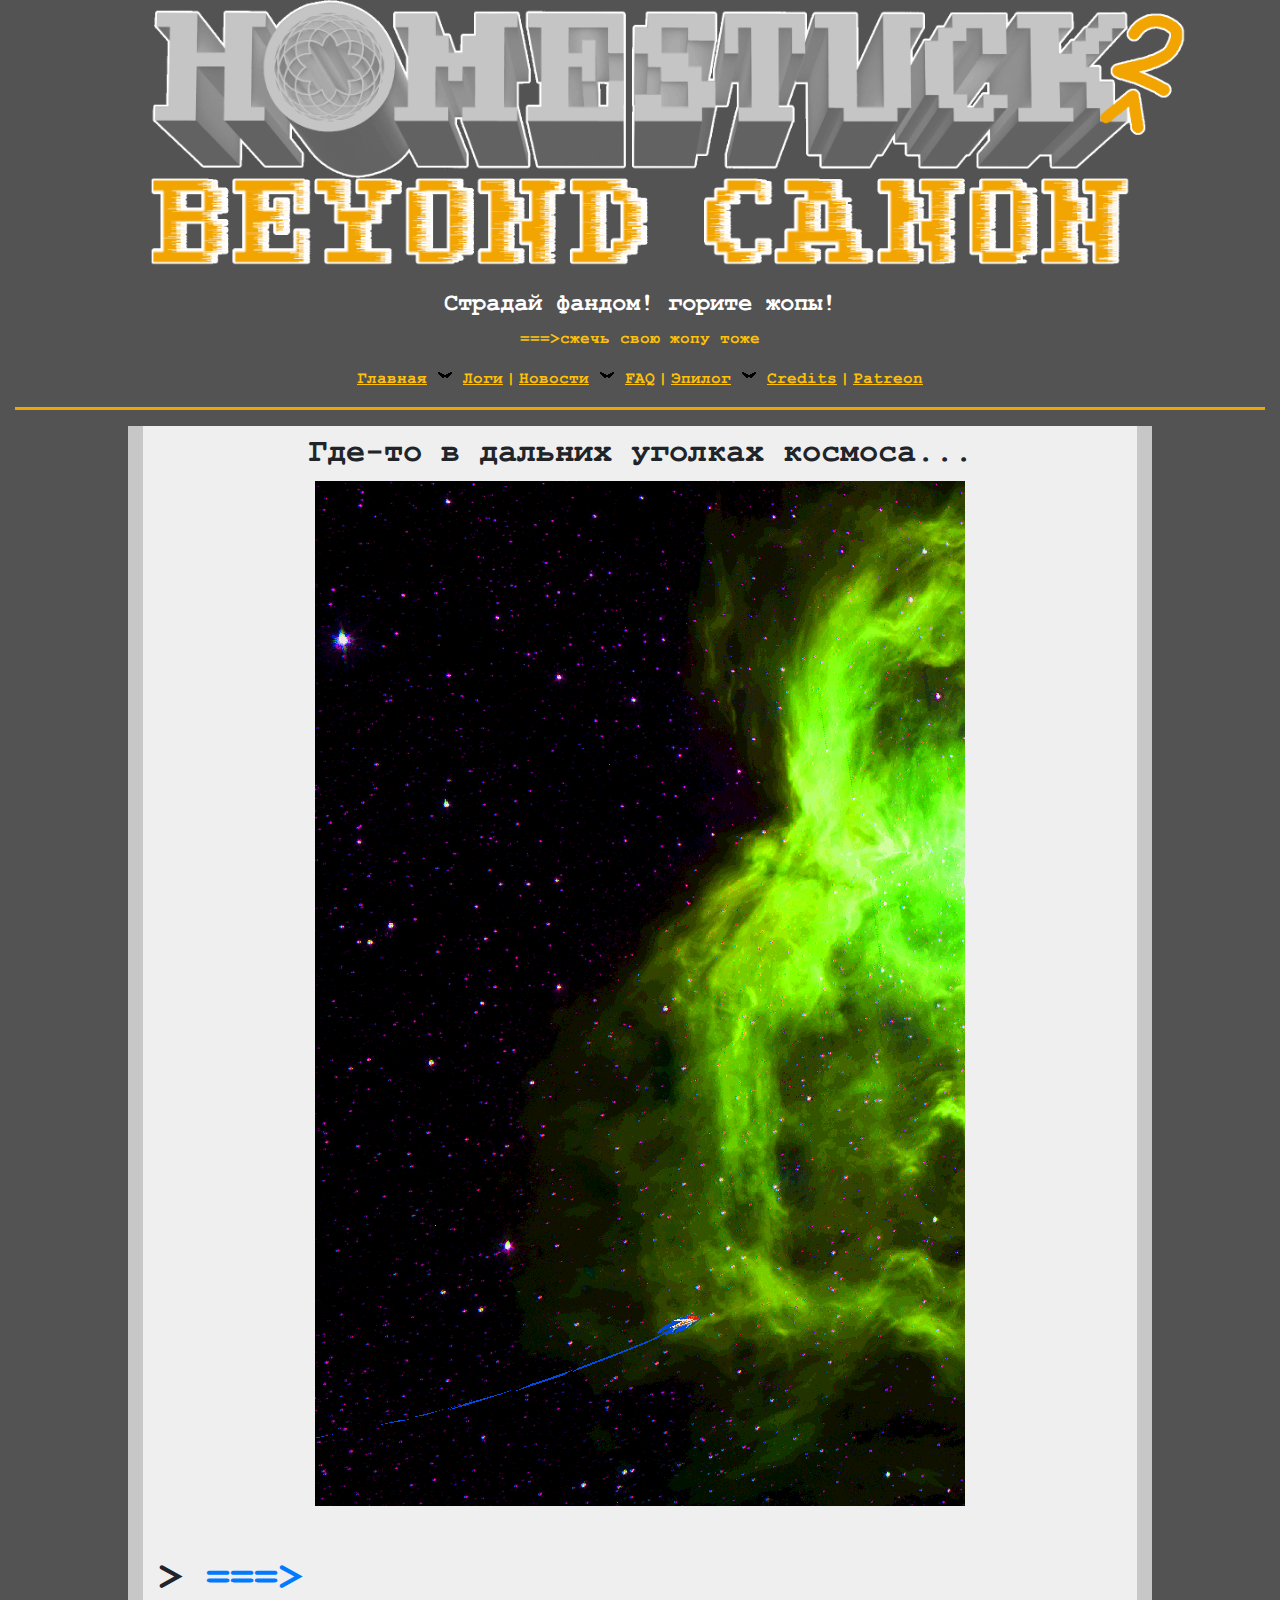
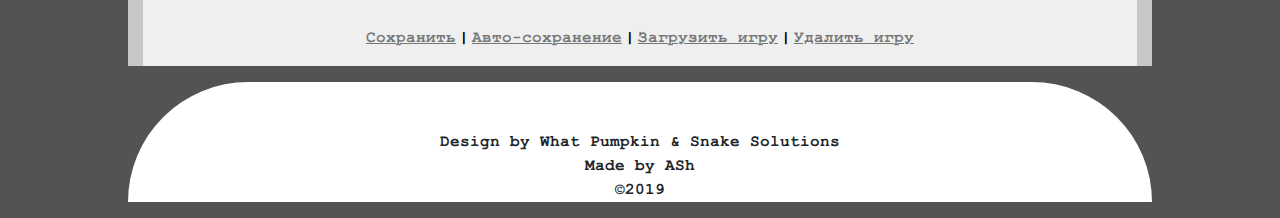
<file: index.html>
<!doctype html>
<html lang="en">
  <head>
    <!-- Required meta tags -->
    <meta charset="utf-8">
    <meta name="viewport" content="width=device-width, initial-scale=1, shrink-to-fit=no">

    <!-- Bootstrap CSS -->
    <link rel="stylesheet" href="https://stackpath.bootstrapcdn.com/bootstrap/4.3.1/css/bootstrap.min.css" integrity="sha384-ggOyR0iXCbMQv3Xipma34MD+dH/1fQ784/j6cY/iJTQUOhcWr7x9JvoRxT2MZw1T" crossorigin="anonymous">

    <!-- Custom CSS -->
    <link rel="stylesheet" href="custom.css">

    <title>Homestuck & epilogue(ru)</title>
  </head>
  <body class="bg-primary">
    <!-- Logo -->
    <div class ="container-fluid" id = "logoContainer">
        <div class="container">
            <a href="#"><img src="HS2_logo.png" alt="Homestuck2"></a>
        </div>
        <div class="container text-center mt-4">

                <h4 class = "text-white">Страдай фандом! горите жопы!</h4>
                <a class = "text-warning" href="https://www.homestuck2.com/"> ===>cжечь свою жопу тоже </a>

        </div>
    </div>
    <!-- Navigation -->
    <div class ="container-fluid" id = "NavContainer">
        <nav class="navbar navbar-expand-sm navbar-dark">
                <a class="navbar-brand d-block d-sm-none" href="#">Меню</a>
                <button class="navbar-toggler" type="button" data-toggle="collapse" data-target="#mainNavbar" aria-controls="mainNavbar" aria-expanded="false" aria-label="Toggle navigation">
                    <span class="navbar-toggler-icon"></span>
                </button>

                <div class="collapse navbar-collapse" id="mainNavbar">
                <ul class="navbar-nav mr-auto ml-auto mt-2 mt-lg-0">
                    <li class="nav-item text-warning">
                        <a class="nav-link div-shades text-warning" href="#">Главная</a>
                    </li>
                    <li class="nav-item">
                        <a class="nav-link div-pipe text-warning" href="#">Логи</a>
                    </li>
                    <li class="nav-item">
                        <a class="nav-link div-shades text-warning" href="#">Новости</a>
                    </li>
                    <li class="nav-item">
                        <a class="nav-link div-pipe text-warning" href="#">FAQ</a>
                    </li>
                    <li class="nav-item">
                        <a class="nav-link div-shades text-warning" href="#">Эпилог</a>
                    </li>
                    <li class="nav-item">
                        <a class="nav-link div-pipe text-warning" href="#">Credits</a>
                    </li>
                    <li class="nav-item">
                        <a class="nav-link text-warning" href="#">Patreon</a>
                    </li>
                </ul>
            </div>
        </nav>
    </div>
    <!-- Yellow or green line -->
    <div class ="container-fluid" id = "lineContainer">
        <div class = "line mb-3 bg-warning"></div>
    </div>
    <!-- content block-->
    <div class ="container bg-secondary contentWidth mx-auto">
        <div class ="container text-center bg-thirdary pt-2">
            <h2>Где-то в дальних уголках космоса...</h2>
            <img src="1.gif">
             <!--   ===>   -->
            <div class ="container my-auto text-left mx-0 px-0 pt-5">
                    <h1> > <a href="#">===></a></h1>
            </div>
            <!-- game menu -->
            <div class ="container my-auto mx-0 px-0">
                    <div class ="container-fluid" id = "NavContainer">
                        <!--
                            <nav class="navbar navbar-expand-sm navbar-dark">
                <a class="navbar-brand d-block d-sm-none" href="#">Меню</a>
                <button class="navbar-toggler" type="button" data-toggle="collapse" data-target="#mainNavbar" aria-controls="mainNavbar" aria-expanded="false" aria-label="Toggle navigation">
                    <span class="navbar-toggler-icon"></span>
                </button>

                <div class="collapse navbar-collapse" id="mainNavbar">
                <ul class="navbar-nav mr-auto ml-auto mt-2 mt-lg-0">
                    <li class="nav-item text-warning">
                    -->
                            <nav class="navbar navbar-expand-sm navbar-light px-0 my-auto">
                                    <a class="navbar-brand d-block d-sm-none" href="#">Настройки</a>
                                    <button class="navbar-toggler" type="button" data-toggle="collapse" data-target="#gameNavbar" aria-controls="gameNavbar" aria-expanded="false" aria-label="Toggle navigation">
                                            <span class="navbar-toggler-icon"></span>
                                    </button>

                                    <div class="collapse navbar-collapse" id="gameNavbar">
                                    <ul class="navbar-nav mr-auto ml-auto mt-2 mt-lg-0">
                                        <li class="nav-item">
                                            <a class="nav-link div-pipe blackPipe" href="#">Сохранить</a>
                                        </li>
                                        <li class="nav-item">
                                            <a class="nav-link div-pipe blackPipe" href="#">Авто-сохранение</a>
                                        </li>
                                        <li class="nav-item">
                                            <a class="nav-link div-pipe blackPipe" href="#">Загрузить игру</a>
                                        </li>
                                        <li class="nav-item">
                                            <a class="nav-link " href="#">Удалить игру</a>
                                        </li>
                                    </ul>
                                </div>
                            </nav>
                        </div>
            </div>

        </div>
    </div>
    <!-- footer block-->
    <div class="footer">
    <div class ="container contentWidth rounded-pill-top bg-white height text-center pt-5">
        <p class = "footerContent">
            <br class="d-block d-sm-none">
            <br class="d-block d-sm-none">
            Design by What Pumpkin & Snake Solutions <br>
            Made by ASh <br>
            ©2019  <br>
        </p>
        </div>
    </div>
    <!-- Optional JavaScript -->
    <!-- jQuery first, then Popper.js, then Bootstrap JS -->
    <script src="https://code.jquery.com/jquery-3.3.1.slim.min.js" integrity="sha384-q8i/X+965DzO0rT7abK41JStQIAqVgRVzpbzo5smXKp4YfRvH+8abtTE1Pi6jizo" crossorigin="anonymous"></script>
    <script src="https://cdnjs.cloudflare.com/ajax/libs/popper.js/1.14.7/umd/popper.min.js" integrity="sha384-UO2eT0CpHqdSJQ6hJty5KVphtPhzWj9WO1clHTMGa3JDZwrnQq4sF86dIHNDz0W1" crossorigin="anonymous"></script>
    <script src="https://stackpath.bootstrapcdn.com/bootstrap/4.3.1/js/bootstrap.min.js" integrity="sha384-JjSmVgyd0p3pXB1rRibZUAYoIIy6OrQ6VrjIEaFf/nJGzIxFDsf4x0xIM+B07jRM" crossorigin="anonymous"></script>
  </body>
</html>
</file>
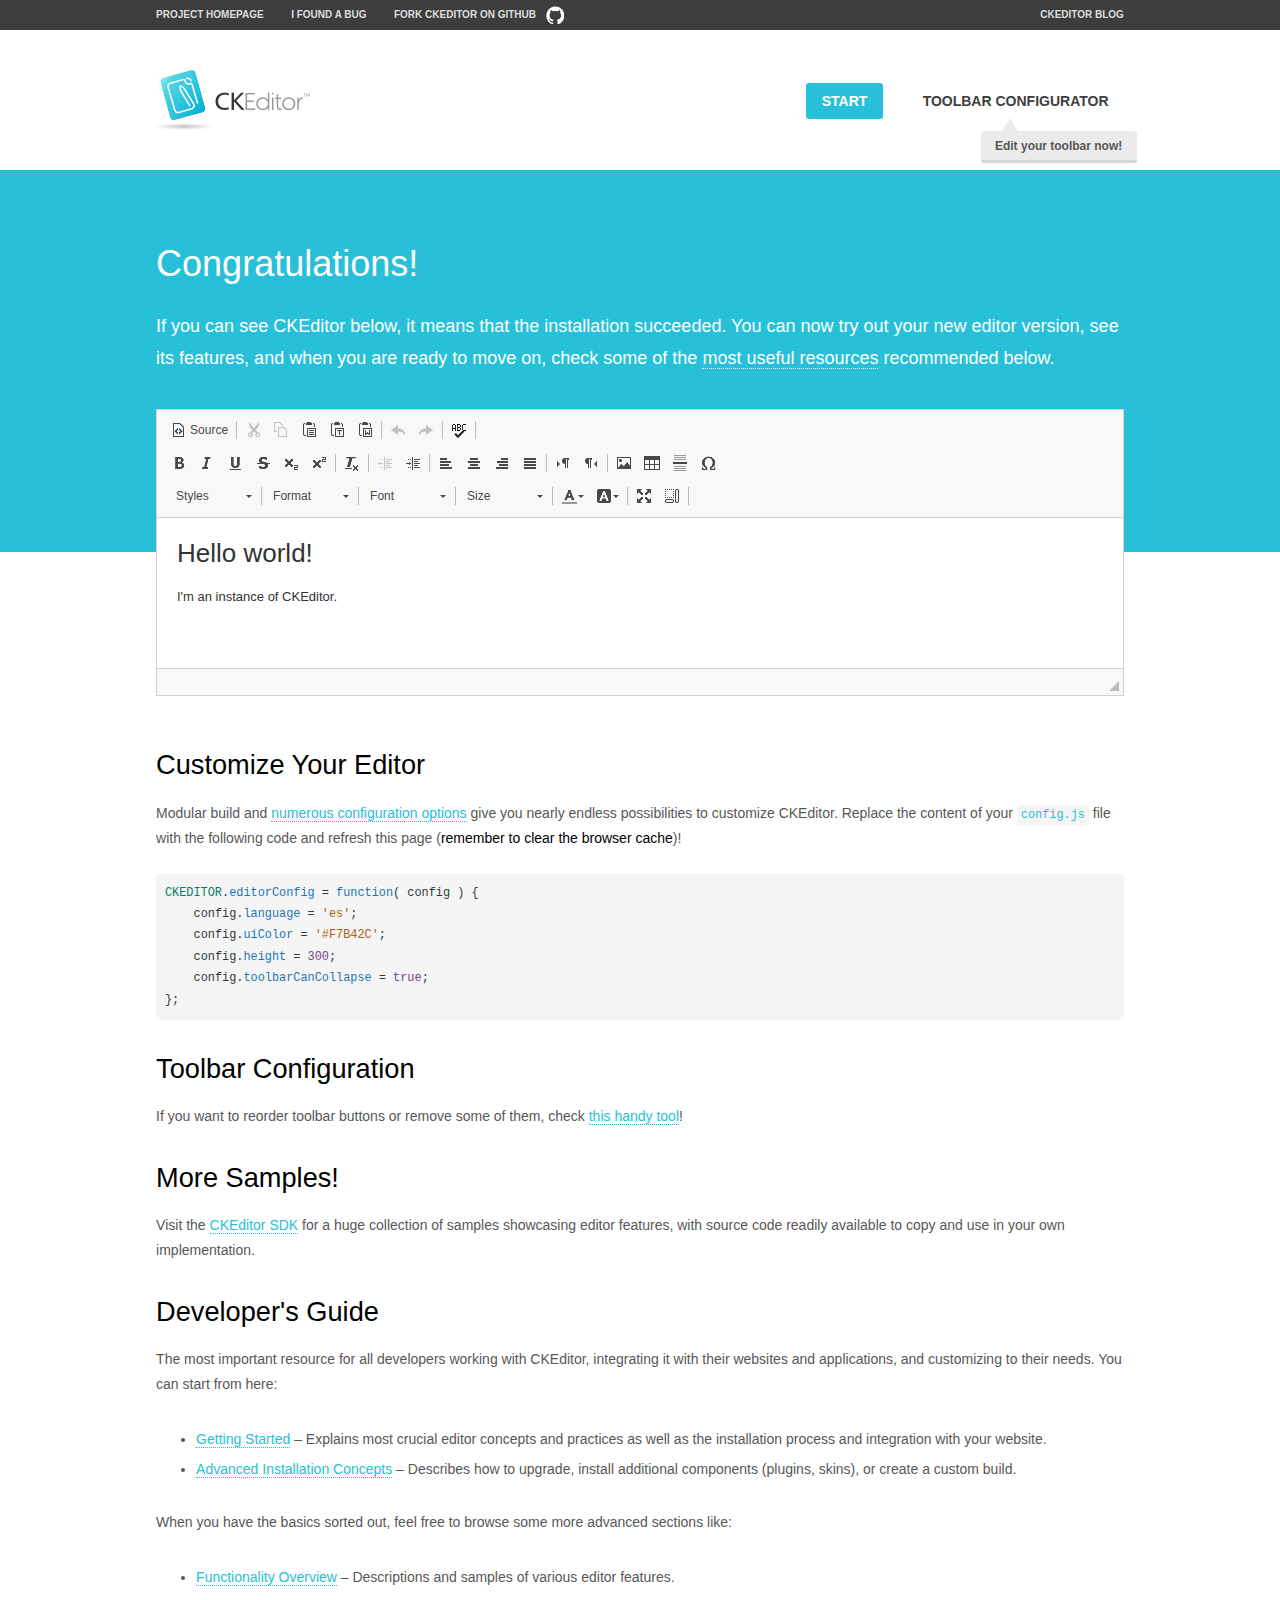
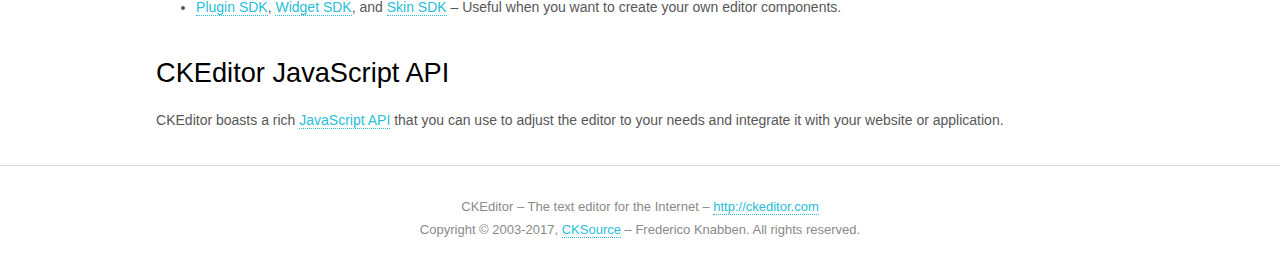
<file: app/static/js/ckeditor/samples/index.html>
<!DOCTYPE html>
<!--
Copyright (c) 2003-2017, CKSource - Frederico Knabben. All rights reserved.
For licensing, see LICENSE.md or http://ckeditor.com/license
-->
<html>
<head>
	<meta charset="utf-8">
	<title>CKEditor Sample</title>
	<script src="../ckeditor.js"></script>
	<script src="js/sample.js"></script>
	<link rel="stylesheet" href="css/samples.css">
	<link rel="stylesheet" href="toolbarconfigurator/lib/codemirror/neo.css">
</head>
<body id="main">

<nav class="navigation-a">
	<div class="grid-container">
		<ul class="navigation-a-left grid-width-70">
			<li><a href="http://ckeditor.com">Project Homepage</a></li>
			<li><a href="http://dev.ckeditor.com/">I found a bug</a></li>
			<li><a href="http://github.com/ckeditor/ckeditor-dev" class="icon-pos-right icon-navigation-a-github">Fork CKEditor on GitHub</a></li>
		</ul>
		<ul class="navigation-a-right grid-width-30">
			<li><a href="http://ckeditor.com/blog-list">CKEditor Blog</a></li>
		</ul>
	</div>
</nav>

<header class="header-a">
	<div class="grid-container">
		<h1 class="header-a-logo grid-width-30">
			<a href="index.html"><img src="img/logo.png" alt="CKEditor Sample"></a>
		</h1>

		<nav class="navigation-b grid-width-70">
			<ul>
				<li><a href="index.html" class="button-a button-a-background">Start</a></li>
				<li><a href="toolbarconfigurator/index.html" class="button-a">Toolbar configurator <span class="balloon-a balloon-a-nw">Edit your toolbar now!</span></a></li>
			</ul>
		</nav>
	</div>
</header>

<main>
	<div class="adjoined-top">
		<div class="grid-container">
			<div class="content grid-width-100">
				<h1>Congratulations!</h1>
				<p>
					If you can see CKEditor below, it means that the installation succeeded.
					You can now try out your new editor version, see its features, and when you are ready to move on, check some of the <a href="#sample-customize">most useful resources</a> recommended below.
				</p>
			</div>
		</div>
	</div>
	<div class="adjoined-bottom">
		<div class="grid-container">
			<div class="grid-width-100">
				<div id="editor">
					<h1>Hello world!</h1>
					<p>I'm an instance of <a href="http://ckeditor.com">CKEditor</a>.</p>
				</div>
			</div>
		</div>
	</div>

	<div class="grid-container">
		<div class="content grid-width-100">
			<section id="sample-customize">
				<h2>Customize Your Editor</h2>
				<p>Modular build and <a href="http://docs.ckeditor.com/#!/guide/dev_configuration">numerous configuration options</a> give you nearly endless possibilities to customize CKEditor. Replace the content of your <code><a href="../config.js">config.js</a></code> file with the following code and refresh this page (<strong>remember to clear the browser cache</strong>)!</p>
		<pre class="cm-s-neo CodeMirror"><code><span style="padding-right: 0.1px;"><span class="cm-variable">CKEDITOR</span>.<span class="cm-property">editorConfig</span> <span class="cm-operator">=</span> <span class="cm-keyword">function</span>( <span class="cm-def">config</span> ) {</span>
<span style="padding-right: 0.1px;"><span class="cm-tab">	</span><span class="cm-variable-2">config</span>.<span class="cm-property">language</span> <span class="cm-operator">=</span> <span class="cm-string">'es'</span>;</span>
<span style="padding-right: 0.1px;"><span class="cm-tab">	</span><span class="cm-variable-2">config</span>.<span class="cm-property">uiColor</span> <span class="cm-operator">=</span> <span class="cm-string">'#F7B42C'</span>;</span>
<span style="padding-right: 0.1px;"><span class="cm-tab">	</span><span class="cm-variable-2">config</span>.<span class="cm-property">height</span> <span class="cm-operator">=</span> <span class="cm-number">300</span>;</span>
<span style="padding-right: 0.1px;"><span class="cm-tab">	</span><span class="cm-variable-2">config</span>.<span class="cm-property">toolbarCanCollapse</span> <span class="cm-operator">=</span> <span class="cm-atom">true</span>;</span>
<span style="padding-right: 0.1px;">};</span></code></pre>
			</section>

			<section>
				<h2>Toolbar Configuration</h2>
				<p>If you want to reorder toolbar buttons or remove some of them, check <a href="toolbarconfigurator/index.html">this handy tool</a>!</p>
			</section>

			<section>
				<h2>More Samples!</h2>
				<p>Visit the <a href="http://sdk.ckeditor.com">CKEditor SDK</a> for a huge collection of samples showcasing editor features, with source code readily available to copy and use in your own implementation.</p>
			</section>

			<section>
				<h2>Developer's Guide</h2>
				<p>The most important resource for all developers working with CKEditor, integrating it with their websites and applications, and customizing to their needs. You can start from here:</p>
				<ul>
					<li><a href="http://docs.ckeditor.com/#!/guide/dev_installation">Getting Started</a> &ndash; Explains most crucial editor concepts and practices as well as the installation process and integration with your website.</li>
					<li><a href="http://docs.ckeditor.com/#!/guide/dev_advanced_installation">Advanced Installation Concepts</a> &ndash; Describes how to upgrade, install additional components (plugins, skins), or create a custom build.</li>
				</ul>
					<p>When you have the basics sorted out, feel free to browse some more advanced sections like:</p>
				<ul>
					<li><a href="http://docs.ckeditor.com/#!/guide/dev_features">Functionality Overview</a> &ndash; Descriptions and samples of various editor features.</li>
					<li><a href="http://docs.ckeditor.com/#!/guide/plugin_sdk_intro">Plugin SDK</a>, <a href="http://docs.ckeditor.com/#!/guide/widget_sdk_intro">Widget SDK</a>, and <a href="http://docs.ckeditor.com/#!/guide/skin_sdk_intro">Skin SDK</a> &ndash; Useful when you want to create your own editor components.</li>
				</ul>
			</section>

			<section>
				<h2>CKEditor JavaScript API</h2>
				<p>CKEditor boasts a rich <a href="http://docs.ckeditor.com/#!/api">JavaScript API</a> that you can use to adjust the editor to your needs and integrate it with your website or application.</p>
			</section>
		</div>
	</div>
</main>

<footer class="footer-a grid-container">
	<div class="grid-container">
		<p class="grid-width-100">
			CKEditor &ndash; The text editor for the Internet &ndash; <a class="samples" href="http://ckeditor.com/">http://ckeditor.com</a>
		</p>
		<p class="grid-width-100" id="copy">
			Copyright &copy; 2003-2017, <a class="samples" href="http://cksource.com/">CKSource</a> &ndash; Frederico Knabben. All rights reserved.
		</p>
	</div>
</footer>
<script>
	initSample();
</script>

</body>
</html>
</file>
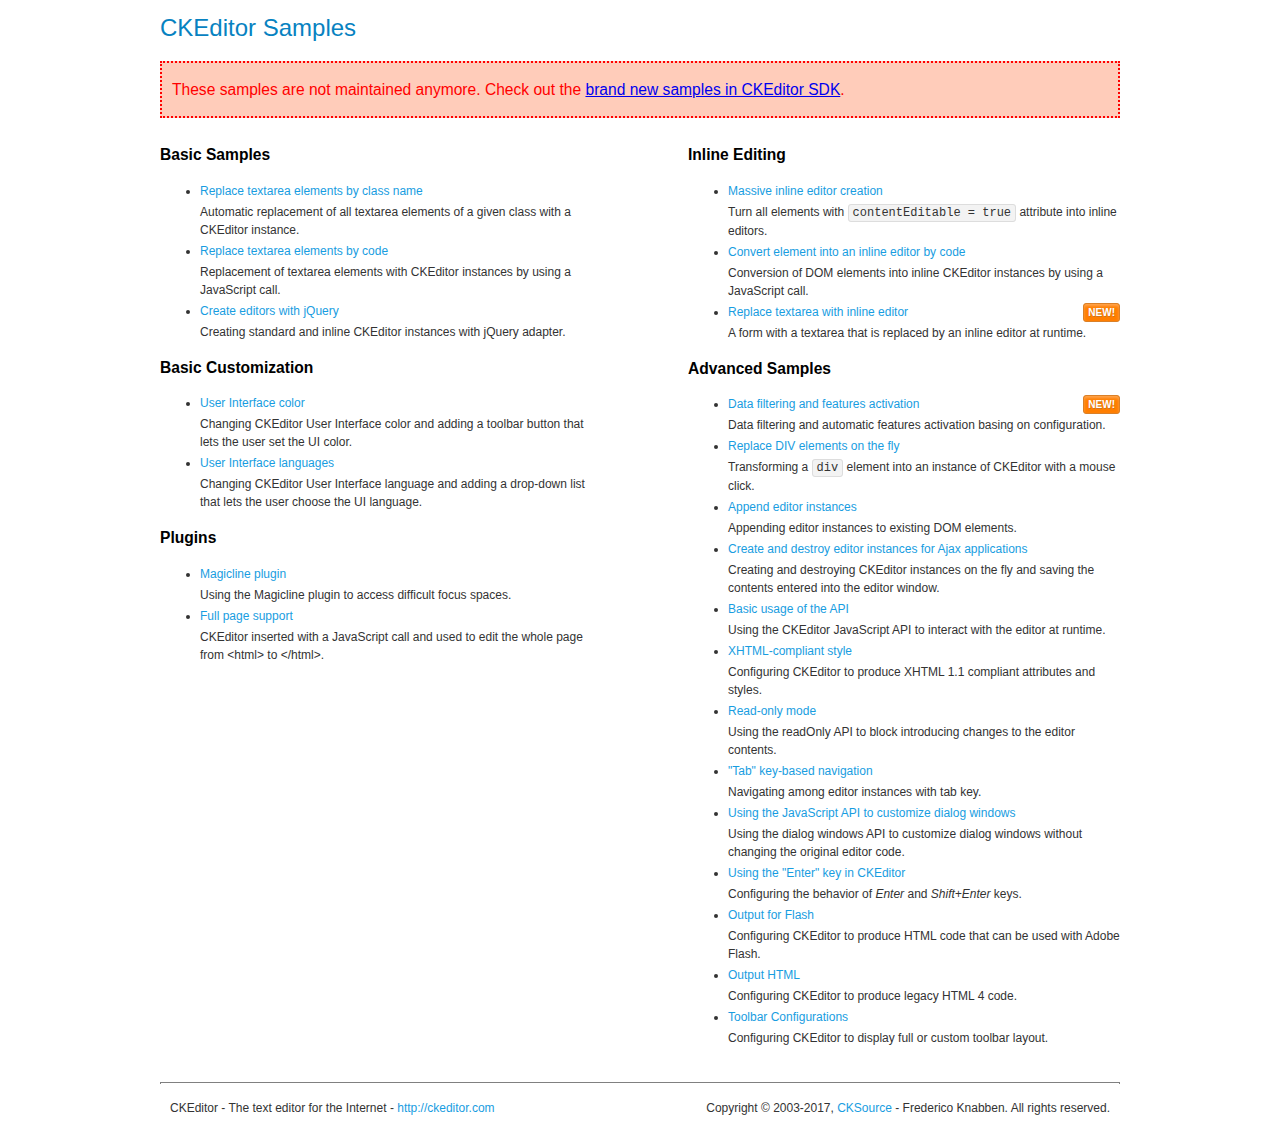
<file: app/static/js/ckeditor/samples/old/index.html>
<!DOCTYPE html>
<!--
Copyright (c) 2003-2017, CKSource - Frederico Knabben. All rights reserved.
For licensing, see LICENSE.md or http://ckeditor.com/license
-->
<html>
<head>
	<meta charset="utf-8">
	<title>CKEditor Samples</title>
	<link rel="stylesheet" href="sample.css">
</head>
<body>
	<h1 class="samples">
		CKEditor Samples
	</h1>
	<div class="warning deprecated">
		These samples are not maintained anymore. Check out the <a href="http://sdk.ckeditor.com/">brand new samples in CKEditor SDK</a>.
	</div>
	<div class="twoColumns">
		<div class="twoColumnsLeft">
			<h2 class="samples">
				Basic Samples
			</h2>
			<dl class="samples">
				<dt><a class="samples" href="replacebyclass.html">Replace textarea elements by class name</a></dt>
				<dd>Automatic replacement of all textarea elements of a given class with a CKEditor instance.</dd>

				<dt><a class="samples" href="replacebycode.html">Replace textarea elements by code</a></dt>
				<dd>Replacement of textarea elements with CKEditor instances by using a JavaScript call.</dd>

				<dt><a class="samples" href="jquery.html">Create editors with jQuery</a></dt>
				<dd>Creating standard and inline CKEditor instances with jQuery adapter.</dd>
			</dl>

			<h2 class="samples">
				Basic Customization
			</h2>
			<dl class="samples">
				<dt><a class="samples" href="uicolor.html">User Interface color</a></dt>
				<dd>Changing CKEditor User Interface color and adding a toolbar button that lets the user set the UI color.</dd>

				<dt><a class="samples" href="uilanguages.html">User Interface languages</a></dt>
				<dd>Changing CKEditor User Interface language and adding a drop-down list that lets the user choose the UI language.</dd>
			</dl>


			<h2 class="samples">Plugins</h2>
<dl class="samples">
<dt><a class="samples" href="magicline/magicline.html">Magicline plugin</a></dt>
<dd>Using the Magicline plugin to access difficult focus spaces.</dd>

<dt><a class="samples" href="wysiwygarea/fullpage.html">Full page support</a></dt>
<dd>CKEditor inserted with a JavaScript call and used to edit the whole page from &lt;html&gt; to &lt;/html&gt;.</dd>
</dl>
		</div>
		<div class="twoColumnsRight">
			<h2 class="samples">
				Inline Editing
			</h2>
			<dl class="samples">
				<dt><a class="samples" href="inlineall.html">Massive inline editor creation</a></dt>
				<dd>Turn all elements with <code>contentEditable = true</code> attribute into inline editors.</dd>

				<dt><a class="samples" href="inlinebycode.html">Convert element into an inline editor by code</a></dt>
				<dd>Conversion of DOM elements into inline CKEditor instances by using a JavaScript call.</dd>

				<dt><a class="samples" href="inlinetextarea.html">Replace textarea with inline editor</a> <span class="new">New!</span></dt>
				<dd>A form with a textarea that is replaced by an inline editor at runtime.</dd>

				
			</dl>

			<h2 class="samples">
				Advanced Samples
			</h2>
			<dl class="samples">
				<dt><a class="samples" href="datafiltering.html">Data filtering and features activation</a> <span class="new">New!</span></dt>
				<dd>Data filtering and automatic features activation basing on configuration.</dd>

				<dt><a class="samples" href="divreplace.html">Replace DIV elements on the fly</a></dt>
				<dd>Transforming a <code>div</code> element into an instance of CKEditor with a mouse click.</dd>

				<dt><a class="samples" href="appendto.html">Append editor instances</a></dt>
				<dd>Appending editor instances to existing DOM elements.</dd>

				<dt><a class="samples" href="ajax.html">Create and destroy editor instances for Ajax applications</a></dt>
				<dd>Creating and destroying CKEditor instances on the fly and saving the contents entered into the editor window.</dd>

				<dt><a class="samples" href="api.html">Basic usage of the API</a></dt>
				<dd>Using the CKEditor JavaScript API to interact with the editor at runtime.</dd>

				<dt><a class="samples" href="xhtmlstyle.html">XHTML-compliant style</a></dt>
				<dd>Configuring CKEditor to produce XHTML 1.1 compliant attributes and styles.</dd>

				<dt><a class="samples" href="readonly.html">Read-only mode</a></dt>
				<dd>Using the readOnly API to block introducing changes to the editor contents.</dd>

				<dt><a class="samples" href="tabindex.html">"Tab" key-based navigation</a></dt>
				<dd>Navigating among editor instances with tab key.</dd>


				
<dt><a class="samples" href="dialog/dialog.html">Using the JavaScript API to customize dialog windows</a></dt>
<dd>Using the dialog windows API to customize dialog windows without changing the original editor code.</dd>

<dt><a class="samples" href="enterkey/enterkey.html">Using the &quot;Enter&quot; key in CKEditor</a></dt>
<dd>Configuring the behavior of <em>Enter</em> and <em>Shift+Enter</em> keys.</dd>

<dt><a class="samples" href="htmlwriter/outputforflash.html">Output for Flash</a></dt>
<dd>Configuring CKEditor to produce HTML code that can be used with Adobe Flash.</dd>

<dt><a class="samples" href="htmlwriter/outputhtml.html">Output HTML</a></dt>
<dd>Configuring CKEditor to produce legacy HTML 4 code.</dd>

<dt><a class="samples" href="toolbar/toolbar.html">Toolbar Configurations</a></dt>
<dd>Configuring CKEditor to display full or custom toolbar layout.</dd>

			</dl>
		</div>
	</div>
	<div id="footer">
		<hr>
		<p>
			CKEditor - The text editor for the Internet - <a class="samples" href="http://ckeditor.com/">http://ckeditor.com</a>
		</p>
		<p id="copy">
			Copyright &copy; 2003-2017, <a class="samples" href="http://cksource.com/">CKSource</a> - Frederico Knabben. All rights reserved.
		</p>
	</div>
</body>
</html>
</file>
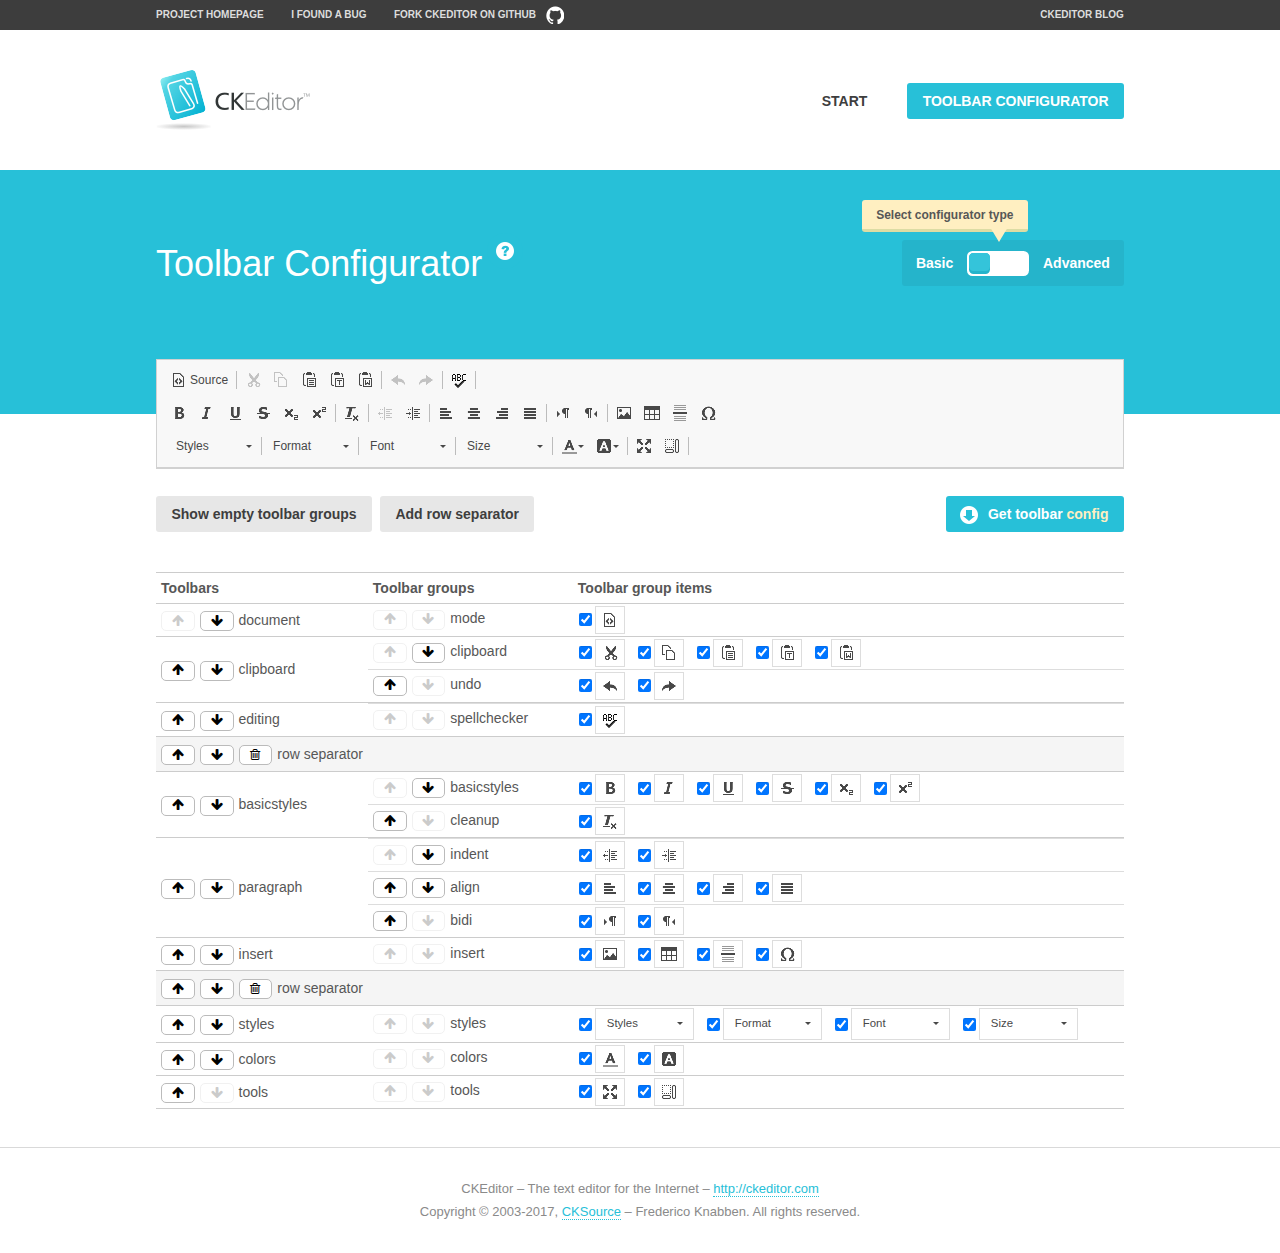
<file: app/static/js/ckeditor/samples/toolbarconfigurator/index.html>
<!DOCTYPE html>
<!--
Copyright (c) 2003-2017, CKSource - Frederico Knabben. All rights reserved.
For licensing, see LICENSE.md or http://ckeditor.com/license
-->
<!--[if IE 8]><html class="ie8"><![endif]-->
<!--[if gt IE 8]><html><![endif]-->
<!--[if !IE]><!--><html><!--<![endif]-->
<head>
	<meta charset="utf-8">
	<title>Toolbar Configurator</title>
	<script src="../../ckeditor.js"></script>
	<script>
		if ( CKEDITOR.env.ie && CKEDITOR.env.version < 9 )
			CKEDITOR.tools.enableHtml5Elements( document );
	</script>
	<link rel="stylesheet" href="lib/codemirror/codemirror.css">
	<link rel="stylesheet" href="lib/codemirror/show-hint.css">
	<link rel="stylesheet" href="lib/codemirror/neo.css">
	<link rel="stylesheet" href="css/fontello.css">
	<link rel="stylesheet" href="../css/samples.css">
</head>
<body id="toolbar">

<nav class="navigation-a">
	<div class="grid-container">
		<ul class="navigation-a-left grid-width-70">
			<li><a href="http://ckeditor.com">Project Homepage</a></li>
			<li><a href="http://dev.ckeditor.com/">I found a bug</a></li>
			<li><a href="http://github.com/ckeditor/ckeditor-dev" class="icon-pos-right icon-navigation-a-github">Fork CKEditor on GitHub</a></li>
		</ul>
		<ul class="navigation-a-right grid-width-30">
			<li><a href="http://ckeditor.com/blog-list">CKEditor Blog</a></li>
		</ul>
	</div>
</nav>

<header class="header-a">
	<div class="grid-container">
		<h1 class="header-a-logo grid-width-30">
			<a href="../index.html"><img src="../img/logo.png" alt="CKEditor Logo"></a>
		</h1>
		<nav class="navigation-b grid-width-70">
			<ul>
				<li><a href="../index.html"  class="button-a">Start</a></li>
				<li><a href="index.html"  class="button-a button-a-background">Toolbar configurator</a></li>
			</ul>
		</nav>
	</div>
</header>

<main>
	<div class="adjoined-top">
		<div class="grid-container">
			<div class="content grid-width-100">
				<div class="grid-container-nested">
					<h1 class="grid-width-60">
						Toolbar Configurator
						<a href="#help-content" type="button" title="Configurator help" id="help" class="button-a button-a-background button-a-no-text icon-pos-left icon-question-mark">Help</a>
					</h1>

					<div class="grid-width-40 grid-switch-magic">
						<div class="switch">
							<span class="balloon-a balloon-a-se">Select configurator type</span>
							<input type="radio" name="radio" data-num="1" id="radio-basic" />
							<input type="radio" name="radio" data-num="2" id="radio-advanced" />
							<label data-for="1" for="radio-basic">Basic</label>
							<span class="switch-inner">
								<span class="handler"></span>
							</span>
							<label data-for="2" for="radio-advanced">Advanced</label>
						</div>
					</div>
				</div>
			</div>
		</div>
	</div>
	<div class="adjoined-bottom">
		<div class="grid-container">
			<div class="grid-width-100">
				<div class="editors-container">
					<div id="editor-basic"></div>
					<div id="editor-advanced"></div>
				</div>
			</div>
		</div>
	</div>

	<div class="grid-container configurator">
		<div class="content grid-width-100">
			<div class="configurator">
				<div>
					<div id="toolbarModifierWrapper"></div>
				</div>
			</div>
		</div>
	</div>

	<div id="help-content">
		<div class="grid-container">
			<div class="grid-width-100">
				<h2>What Am I Doing Here?</h2>

				<div class="grid-container grid-container-nested">
					<div class="basic">
						<div class="grid-width-50">
							<p>Arrange <a href="http://docs.ckeditor.com/#!/api/CKEDITOR.config-cfg-toolbarGroups">toolbar groups</a>, toggle <a href="http://docs.ckeditor.com/#!/api/CKEDITOR.config-cfg-removeButtons">button visibility</a> according to your needs and get your toolbar configuration.</p>
							<p>You can replace the content of the <a href="../../config.js"><code>config.js</code></a> file with the generated configuration. If you already set some configuration options you will need to merge both configurations.</p>
						</div>
						<div class="grid-width-50">
							<p>Read more about different ways of <a href="http://docs.ckeditor.com/#!/guide/dev_configuration">setting configuration</a> and do not forget about <strong>clearing browser cache</strong>.</p>
							<p>Arranging toolbar groups is the recommended way of configuring the toolbar, but if you need more freedom you can use the <a href="#advanced">advanced configurator</a>.</p>
						</div>
					</div>
					<div class="advanced" style="display: none;">
						<div class="grid-width-50">
							<p>With this code editor you can edit your <a href="http://docs.ckeditor.com/#!/api/CKEDITOR.config-cfg-toolbar">toolbar configuration</a> live.</p>
							<p>You can replace the content of the <a href="../../config.js"><code>config.js</code></a> file with the generated configuration. If you already set some configuration options you will need to merge both configurations.</p>
						</div>
						<div class="grid-width-50">
							<p>Read more about different ways of <a href="http://docs.ckeditor.com/#!/guide/dev_configuration">setting configuration</a> and do not forget about <strong>clearing browser cache</strong>.</p>
						</div>
					</div>
				</div>

				<p class="grid-container grid-container-nested">
					<button type="button" class="help-content-close grid-width-100 button-a button-a-background">Got it. Let's play!</button>
				</p>
			</div>
		</div>
	</div>
</main>

<footer class="footer-a grid-container">
	<p class="grid-width-100">
		CKEditor &ndash; The text editor for the Internet &ndash; <a class="samples" href="http://ckeditor.com/">http://ckeditor.com</a>
	</p>
	<p class="grid-width-100" id="copy">
		Copyright &copy; 2003-2017, <a class="samples" href="http://cksource.com/">CKSource</a> &ndash; Frederico Knabben. All rights reserved.
	</p>
</footer>

<script src="lib/codemirror/codemirror.js"></script>
<script src="lib/codemirror/javascript.js"></script>
<script src="lib/codemirror/show-hint.js"></script>

<script src="js/fulltoolbareditor.js"></script>
<script src="js/abstracttoolbarmodifier.js"></script>
<script src="js/toolbarmodifier.js"></script>
<script src="js/toolbartextmodifier.js"></script>
<script src="../js/sf.js"></script>

<script>
	( function() {
		'use strict';

		var mode = ( window.location.hash.substr( 1 ) === 'advanced' ) ? 'advanced' : 'basic',
			configuratorSection = CKEDITOR.document.findOne( 'main > .grid-container.configurator' ),
			basicInstruction = CKEDITOR.document.findOne( '#help-content .basic' ),
			advancedInstruction = CKEDITOR.document.findOne( '#help-content .advanced' ),

			// Configurator mode switcher.
			modeSwitchBasic = CKEDITOR.document.getById( 'radio-basic' ),
			modeSwitchAdvanced = CKEDITOR.document.getById( 'radio-advanced' );

		// Initial setup
		function updateSwitcher() {
			if ( mode === 'advanced' ) {
				modeSwitchAdvanced.$.checked = true;
			} else {
				modeSwitchBasic.$.checked = true;
			}
		}

		updateSwitcher();

		CKEDITOR.document.getWindow().on( 'hashchange', function( e ) {
			var hash = window.location.hash.substr( 1 );
			if ( !( hash === 'advanced' || hash === 'basic' ) ) {
				return;
			}
			mode = hash;
			onToolbarsDone( mode );
		} );

		CKEDITOR.document.getWindow().on( 'resize', function() {
			updateToolbar( ( mode === 'basic' ? toolbarModifier : toolbarTextModifier )[ 'editorInstance' ] );
		} );

		function onRefresh( modifier ) {
			modifier = modifier || this;

			if ( mode === 'basic' && modifier instanceof ToolbarConfigurator.ToolbarTextModifier ) {
				return;
			}

			// CodeMirror container becomes visible, so we need to refresh and to avoid rendering problems.
			if ( mode === 'advanced' && modifier instanceof ToolbarConfigurator.ToolbarTextModifier ) {
				modifier.codeContainer.refresh();
			}

			updateToolbar( modifier.editorInstance );
		}

		function updateToolbar( editor ) {
			var editorContainer = editor.container;

			// Not always editor is loaded.
			if ( !editorContainer ) {
				return;
			}

			var displayStyle = editorContainer.getStyle( 'display' );

			editorContainer.setStyle( 'display', 'block' );

			var newHeight = editorContainer.getSize( 'height' );

			var newMarginTop = parseInt( editorContainer.getComputedStyle( 'margin-top' ), 10 );
			newMarginTop = ( isNaN( newMarginTop ) ? 0 : Number( newMarginTop ) );

			var newMarginBottom = parseInt( editorContainer.getComputedStyle( 'margin-bottom' ), 10 );
			newMarginBottom = ( isNaN( newMarginBottom ) ? 0 : Number( newMarginBottom ) );

			var result = newHeight + newMarginTop + newMarginBottom;

			editorContainer.setStyle( 'display', displayStyle );

			editor.container.getAscendant( 'div' ).setStyle( 'height', result + 'px' );
		}

		var toolbarModifier = new ToolbarConfigurator.ToolbarModifier( 'editor-basic' );

		var done = 0;
		toolbarModifier.init( onToolbarInit );
		toolbarModifier.onRefresh = onRefresh;

		CKEDITOR.document.getById( 'toolbarModifierWrapper' ).append( toolbarModifier.mainContainer );

		var toolbarTextModifier = new ToolbarConfigurator.ToolbarTextModifier( 'editor-advanced' );
		toolbarTextModifier.init( onToolbarInit );
		toolbarTextModifier.onRefresh = onRefresh;

		function onToolbarInit() {
			if ( ++done === 2 ) {
				onToolbarsDone();

				positionSticky.watch( CKEDITOR.document.findOne( '.toolbar' ), function() {
					return mode === 'advanced';
				} );
			}
		}

		function onToolbarsDone() {
			if ( mode === 'basic' ) {
				toggleModeBasic( false );
			} else {
				toggleModeAdvanced( false );
			}

			updateSwitcher();

			setTimeout( function() {
				CKEDITOR.document.findOne( '.editors-container' ).addClass( 'active' );
				CKEDITOR.document.findOne( '#toolbarModifierWrapper' ).addClass( 'active' );
			}, 200 );
		}

		CKEDITOR.document.getById( 'toolbarModifierWrapper' ).append( toolbarTextModifier.mainContainer );

		function toogleModeSwitch( onElement, offElement, onModifier, offModifier ) {
			onElement.addClass( 'fancy-button-active' );
			offElement.removeClass( 'fancy-button-active' );

			onModifier.showUI();
			offModifier.hideUI();
		}

		function toggleModeBasic( callOnRefresh ) {
			callOnRefresh = ( callOnRefresh !== false );
			mode = 'basic';
			window.location.hash = '#basic';
			toogleModeSwitch( modeSwitchBasic, modeSwitchAdvanced, toolbarModifier, toolbarTextModifier );

			configuratorSection.removeClass( 'freed-width' );
			basicInstruction.show();
			advancedInstruction.hide();

			callOnRefresh && onRefresh( toolbarModifier );
		}

		function toggleModeAdvanced( callOnRefresh ) {
			callOnRefresh = ( callOnRefresh !== false );
			mode = 'advanced';
			window.location.hash = '#advanced';
			toogleModeSwitch( modeSwitchAdvanced, modeSwitchBasic, toolbarTextModifier, toolbarModifier );

			configuratorSection.addClass( 'freed-width' );
			advancedInstruction.show();
			basicInstruction.hide();

			callOnRefresh && onRefresh( toolbarTextModifier );
		}

		modeSwitchBasic.on( 'click', toggleModeBasic );
		modeSwitchAdvanced.on( 'click', toggleModeAdvanced );

		//
		// Position:sticky for the toolbar.
		//

		// Will make elements behave like they were styled with position:sticky.
		var positionSticky = {
			// Store object: {
			// 		element: CKEDITOR.dom.element, // Element which will float.
			// 		placeholder: CKEDITOR.dom.element, // Placeholder which is place to prevent page bounce.
			// 		isFixed: boolean // Whether element float now.
			// }
			watched: [],

			active: [],

			staticContainer: null,

			init: function() {
				var element = CKEDITOR.dom.element.createFromHtml(
					'<div class="staticContainer">' +
						'<div class="grid-container" >' +
							'<div class="grid-width-100">' +
								'<div class="inner"></div>' +
							'</div>' +
						'</div>' +
					'</div>' );

				this.staticContainer = element.findOne( '.inner' );

				CKEDITOR.document.getBody().append( element );
			},

			watch: function( element, preventFunc ) {
				this.watched.push( {
					element: element,
					placeholder: new CKEDITOR.dom.element( 'div' ),
					isFixed: false,
					preventFunc: preventFunc
				} );
			},

			checkAll: function() {
				for ( var i = 0; i < this.watched.length; i++ ) {
					this.check( this.watched[ i ] );
				}
			},

			check: function( element ) {
				var isFixed = element.isFixed;
				var shouldBeFixed = this.shouldBeFixed( element );

				// Nothing to be done.
				if ( isFixed === shouldBeFixed ) {
					return;
				}

				var placeholder = element.placeholder;

				if ( isFixed ) {
					// Unfixing.

					element.element.insertBefore( placeholder );
					placeholder.remove();

					element.element.removeStyle( 'margin' );

					this.active.splice( CKEDITOR.tools.indexOf( this.active, element ), 1 );

				} else {
					// Fixing.
					placeholder.setStyle( 'width', element.element.getSize( 'width' ) + 'px' );
					placeholder.setStyle( 'height', element.element.getSize( 'height' ) + 'px' );
					placeholder.setStyle( 'margin-bottom', element.element.getComputedStyle( 'margin-bottom' ) );
					placeholder.setStyle( 'display', element.element.getComputedStyle( 'display' ) );
					placeholder.insertAfter( element.element );

					this.staticContainer.append( element.element );

					this.active.push( element );
				}

				element.isFixed = !element.isFixed;
			},

			shouldBeFixed: function( element ) {
				if ( element.preventFunc && element.preventFunc() ) {
					return false;
				}

				// If element is already fixed we are checking it's placeholder.
				var related = ( element.isFixed ? element.placeholder : element.element ),
					clientRect = related.$.getBoundingClientRect(),
					staticHeight = this.staticContainer.getSize('height' ),
					elemHeight = element.element.getSize( 'height' );

				if ( element.isFixed ) {
					return ( clientRect.top + elemHeight < staticHeight );
				} else {
					return ( clientRect.top < staticHeight );
				}
			}
		};

		positionSticky.init();

		CKEDITOR.document.getWindow().on( 'scroll',
			new CKEDITOR.tools.eventsBuffer( 100, positionSticky.checkAll, positionSticky ).input
		);

		// Make the toolbar sticky.
		positionSticky.watch( CKEDITOR.document.findOne( '.editors-container' ) );

		// Help button and help-content.
		( function() {
			var helpButton = CKEDITOR.document.getById( 'help' ),
				helpContent = CKEDITOR.document.getById( 'help-content' );

			// Don't show help button on IE8 because it's unsupported by Pico Modal.
			if ( CKEDITOR.env.ie && CKEDITOR.env.version == 8 ) {
				helpButton.hide();
			} else {
				// Display help modal when the button is clicked.
				helpButton.on( 'click', function( evt ) {
					SF.modal( {
						// Clone modal content from DOM.
						content: helpContent.getHtml(),

						afterCreate: function( modal ) {
							// Enable modal content button to close the modal.
							new CKEDITOR.dom.element( modal.modalElem() ).findOne( '.help-content-close' ).once( 'click', modal.close );
						}
					} ).show();
				} );
			}
		} )();
	} )();
</script>
</body>
</html>
</file>
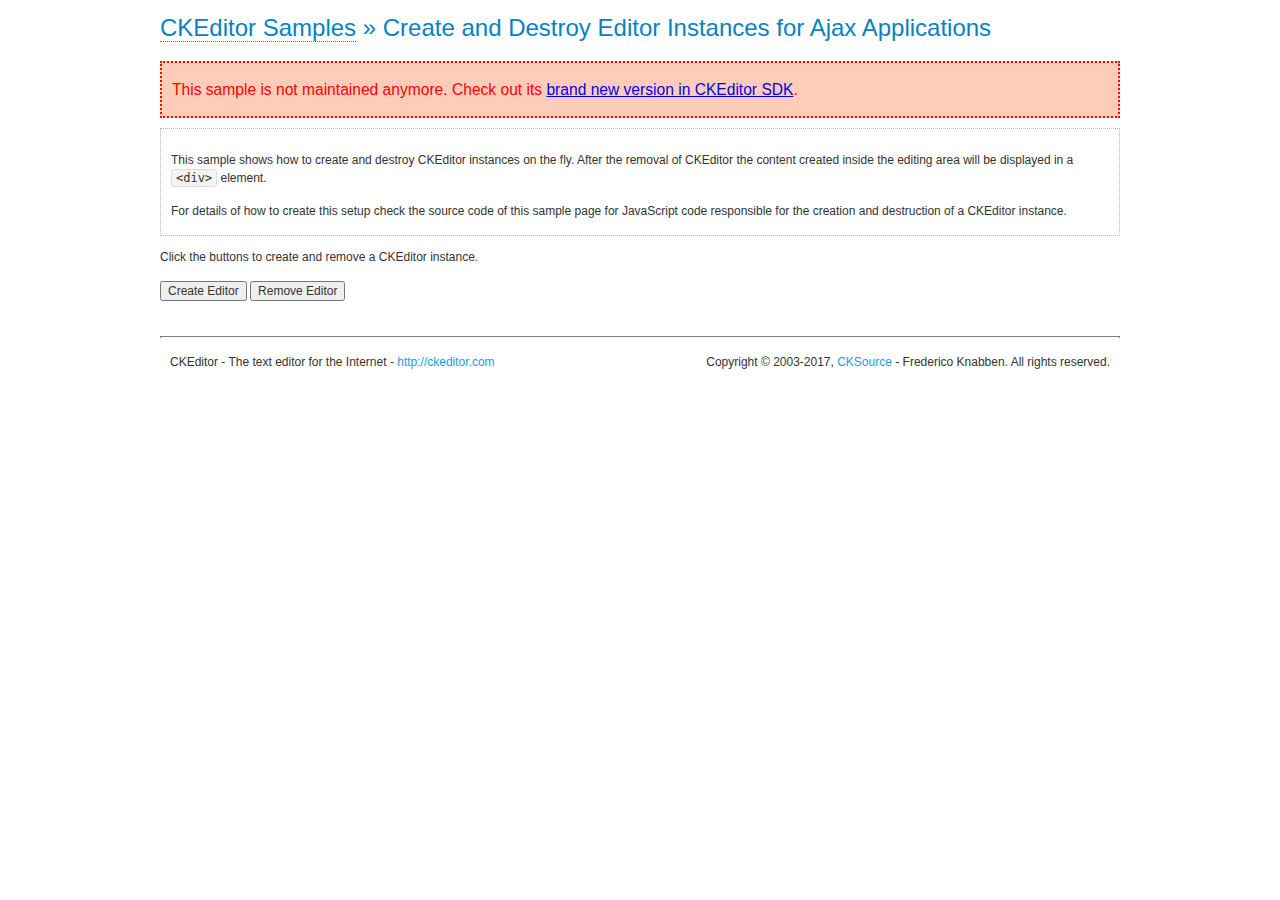
<file: app/static/js/ckeditor/samples/old/ajax.html>
<!DOCTYPE html>
<!--
Copyright (c) 2003-2017, CKSource - Frederico Knabben. All rights reserved.
For licensing, see LICENSE.md or http://ckeditor.com/license
-->
<html>
<head>
	<meta charset="utf-8">
	<title>Ajax &mdash; CKEditor Sample</title>
	<script src="../../ckeditor.js"></script>
	<link rel="stylesheet" href="sample.css">
	<script>

		var editor, html = '';

		function createEditor() {
			if ( editor )
				return;

			// Create a new editor inside the <div id="editor">, setting its value to html
			var config = {};
			editor = CKEDITOR.appendTo( 'editor', config, html );
		}

		function removeEditor() {
			if ( !editor )
				return;

			// Retrieve the editor contents. In an Ajax application, this data would be
			// sent to the server or used in any other way.
			document.getElementById( 'editorcontents' ).innerHTML = html = editor.getData();
			document.getElementById( 'contents' ).style.display = '';

			// Destroy the editor.
			editor.destroy();
			editor = null;
		}

	</script>
</head>
<body>
	<h1 class="samples">
		<a href="index.html">CKEditor Samples</a> &raquo; Create and Destroy Editor Instances for Ajax Applications
	</h1>
	<div class="warning deprecated">
		This sample is not maintained anymore. Check out its <a href="http://sdk.ckeditor.com/samples/saveajax.html">brand new version in CKEditor SDK</a>.
	</div>
	<div class="description">
		<p>
			This sample shows how to create and destroy CKEditor instances on the fly. After the removal of CKEditor the content created inside the editing
			area will be displayed in a <code>&lt;div&gt;</code> element.
		</p>
		<p>
			For details of how to create this setup check the source code of this sample page
			for JavaScript code responsible for the creation and destruction of a CKEditor instance.
		</p>
	</div>
	<p>Click the buttons to create and remove a CKEditor instance.</p>
	<p>
		<input onclick="createEditor();" type="button" value="Create Editor">
		<input onclick="removeEditor();" type="button" value="Remove Editor">
	</p>
	<!-- This div will hold the editor. -->
	<div id="editor">
	</div>
	<div id="contents" style="display: none">
		<p>
			Edited Contents:
		</p>
		<!-- This div will be used to display the editor contents. -->
		<div id="editorcontents">
		</div>
	</div>
	<div id="footer">
		<hr>
		<p>
			CKEditor - The text editor for the Internet - <a class="samples" href="http://ckeditor.com/">http://ckeditor.com</a>
		</p>
		<p id="copy">
			Copyright &copy; 2003-2017, <a class="samples" href="http://cksource.com/">CKSource</a> - Frederico
			Knabben. All rights reserved.
		</p>
	</div>
</body>
</html>
</file>
<file: custom.css>
:root{
--primary: #535353;
--secondary: #c6c7c6;
--success: #a5cf42;
--warning: #efa600;
--thirdary: #efefef;
}
.border{
    border: solid 2px black;
}
body{
    font-family:'Conv_Courier New Cyr Bold',Sans-Serif;
}
.bg-primary{
background: var(--primary) !important;
}
.bg-secondary{
    background: var(--secondary) !important;
    }
.bg-thirdary{
    background: var(--thirdary) !important;
    }
.bg-warning{
    background: var(--warning) !important;
    }
img{
max-width: 100%;
}
.div-shades::after{
    content: url(shades.gif);
    display: inline-block;
    top: 5px;
    margin: 0px 10px 0px 10px;
    vertical-align: top;
}

.div-pipe::after{
    content: " |";
    display: inline-block;
    margin: 0px 3px;
}
.whitePipe::after{
    color: white;
}
.blackPipe::after{
    color: black;
}
.navbar-expand-sm .navbar-nav .nav-link {
    padding-right: 0rem;
    padding-left: 0rem;
    text-decoration: underline;
}

.line{
    height: 3px;
    width: 100%;
}
.contentWidth{
    max-width: 80%;
}
.rounded-pill-top{
    border-radius: 50em 50em 0em 0em;
}
.footer {
    position: absolute;
    margin: auto;
    margin-top: 1em;
    /*bottom: 0;*/
    width: 100%;
    /*height: 60px;*/
    /*line-height: 60px;*/
}
.height{
    height: 100%;
}
@font-face {
	font-family: 'Conv_Courier New Cyr Bold';
	src: url('fonts/Courier New Cyr Bold.eot');
	src: local('☺'), url('fonts/Courier New Cyr Bold.woff') format('woff'), url('fonts/Courier New Cyr Bold.ttf') format('truetype'), url('fonts/Courier New Cyr Bold.svg') format('svg');
	font-weight: normal;
	font-style: normal;
}
</file>
<file: app/static/js/ckeditor/samples/css/samples.css>
/**
 * @license Copyright (c) 2003-2017, CKSource - Frederico Knabben. All rights reserved.
 * For licensing, see LICENSE.md or http://ckeditor.com/license
 */
@media (max-width: 900px) {
  .global-is-mobile-hidden {
    display: none !important;
  }
}
article,
aside,
details,
figcaption,
figure,
footer,
header,
hgroup,
main,
menu,
nav,
section {
  display: block;
}
body,
html {
  margin: 0;
  padding: 0;
  font: 16px / 1.8 Arial, 'Helvetica Neue', Helvetica, sans-serif;
  font-weight: 300;
  color: #575757;
}
.grid-width-10 {
  width: 10%;
}
.grid-width-20 {
  width: 20%;
}
.grid-width-30 {
  width: 30%;
}
.grid-width-40 {
  width: 40%;
}
.grid-width-50 {
  width: 50%;
}
.grid-width-60 {
  width: 60%;
}
.grid-width-70 {
  width: 70%;
}
.grid-width-80 {
  width: 80%;
}
.grid-width-90 {
  width: 90%;
}
.grid-width-100 {
  width: 100%;
}
@media (max-width: 900px) {
  .grid-width-10,
  .grid-width-20,
  .grid-width-30,
  .grid-width-40,
  .grid-width-50,
  .grid-width-60,
  .grid-width-70,
  .grid-width-80,
  .grid-width-90,
  .grid-width-100 {
    width: 100%;
  }
}
*[class*="grid-width"] {
  -webkit-box-sizing: border-box;
  -moz-box-sizing: border-box;
  box-sizing: border-box;
  padding-left: 4%;
  padding-right: 4%;
  float: left;
}
*[class*="grid-width"]:after,
.grid-container:after,
*[class*="grid-width"]:before,
.grid-container:before {
  content: '';
  display: block;
  overflow: hidden;
  visibility: hidden;
  font-size: 0;
  line-height: 0;
  width: 0;
  height: 0;
}
*[class*="grid-width"]:after,
.grid-container:after {
  clear: both;
}
.grid-container {
  -webkit-box-sizing: border-box;
  -moz-box-sizing: border-box;
  box-sizing: border-box;
  margin-left: auto;
  margin-right: auto;
}
.grid-container-nested *[class*="grid-width"]:first-child {
  padding-left: 0;
}
.grid-container-nested *[class*="grid-width"]:last-child {
  padding-right: 0;
}
@media (max-width: 900px) {
  .grid-container-nested *[class*="grid-width"]:first-child {
    padding-left: 4%;
  }
  .grid-container-nested *[class*="grid-width"]:last-child {
    padding-right: 4%;
  }
}
.header-a {
  min-height: 140px;
  overflow: hidden;
}
.header-a .header-a-logo {
  margin: 40px 0 0;
}
@media (max-width: 900px) {
  .header-a .header-a-logo {
    text-align: center;
  }
}
.header-a .header-a-logo img {
  border: transparent;
}
.navigation-a {
  height: 30px;
  background: #3D3D3D;
  position: absolute;
  left: 0;
  right: 0;
  top: 0;
  padding: 0;
  overflow: hidden;
}
@media (max-width: 900px) {
  .navigation-a {
    text-align: center;
  }
}
.navigation-a ul {
  list-style: none;
  margin: 0;
  overflow: hidden;
}
.navigation-a ul li,
.navigation-a ul li a {
  display: inline-block;
}
@media (max-width: 900px) {
  .navigation-a ul {
    width: auto;
    text-overflow: ellipsis;
    white-space: nowrap;
    display: inline-block;
    float: none;
  }
  .navigation-a ul:before,
  .navigation-a ul:after {
    display: none;
  }
}
.navigation-a ul.navigation-a-left {
  text-align: left;
}
@media (max-width: 900px) {
  .navigation-a ul.navigation-a-left {
    padding-right: 0;
  }
}
.navigation-a ul.navigation-a-right {
  text-align: right;
}
@media (max-width: 900px) {
  .navigation-a ul.navigation-a-right {
    padding-left: 23px;
  }
}
.navigation-a ul li + li {
  margin-left: 23px;
}
.navigation-a ul li a {
  font-size: 10px;
  font-size: 0.625rem;
  line-height: 18px;
  line-height: 1.13rem;
  line-height: 30px;
  float: left;
  color: #ddd;
  font-weight: bold;
  text-decoration: none;
  text-transform: uppercase;
}
.navigation-a ul li a:hover {
  cursor: pointer;
  color: #fff;
}
.icon-navigation-a-github:before,
.icon-navigation-a-github:after {
  background-image: url("[data-uri]");
}
.navigation-b {
  text-align: right;
  margin: 52px 0 0;
  overflow: visible;
}
@media (max-width: 900px) {
  .navigation-b {
    text-align: center;
    margin-top: 20px;
    padding: 0;
  }
}
.navigation-b ul {
  padding: 0;
  list-style: none;
  margin: 0;
  overflow: visible;
}
.navigation-b ul li,
.navigation-b ul li a {
  display: inline-block;
}
@media (max-width: 900px) {
  .navigation-b ul {
    display: table;
    width: 100%;
    padding-bottom: 1.5em;
  }
}
@media (max-width: 900px) {
  .navigation-b ul li {
    display: table-row;
  }
}
.navigation-b ul li + li {
  margin-left: 20px;
}
@media (max-width: 900px) {
  .navigation-b ul li + li {
    margin-left: 0;
  }
}
.navigation-b ul li a {
  -webkit-box-sizing: border-box;
  -moz-box-sizing: border-box;
  box-sizing: border-box;
  text-transform: uppercase;
  text-decoration: none;
  outline: none;
}
@media (max-width: 900px) {
  .navigation-b ul li a {
    width: 100%;
    -webkit-border-radius: 0;
    -webkit-background-clip: padding-box;
    -moz-border-radius: 0;
    -moz-background-clip: padding;
    border-radius: 0;
    background-clip: padding-box;
  }
}
.footer-a {
  font-size: 13px;
  font-size: 0.8125rem;
  line-height: 23.4px;
  line-height: 1.46rem;
  padding-top: 2.25em;
  padding-bottom: 2.25em;
  overflow: hidden;
  color: #8a8a8a;
}
.footer-a a {
  color: #27C0D8;
  text-decoration: none;
  border-bottom: 1px dotted #27C0D8;
}
.footer-a a:hover {
  color: #23adc2;
}
.footer-a p {
  margin: 0;
  display: inline-block;
  text-align: center;
}
.content {
  font-size: 14px;
  font-size: 0.875rem;
  line-height: 25.2px;
  line-height: 1.57rem;
  overflow: hidden;
  padding-top: 1.5em;
  padding-bottom: 1.5em;
}
.content p {
  margin: 0.75em 0;
}
.content ul,
.content ol,
.content pre,
.content blockquote,
.content textarea:not([class^="cke"]),
.content .cke {
  margin: 1.875em 0;
}
.content code,
.content kbd {
  -webkit-border-radius: 3px;
  -webkit-background-clip: padding-box;
  -moz-border-radius: 3px;
  -moz-background-clip: padding;
  border-radius: 3px;
  background-clip: padding-box;
  padding: 3px 4px;
}
.content pre,
.content code,
.content kbd,
.content blockquote {
  background: #f5f5f5;
}
.content blockquote,
.content pre {
  background: none;
  border-left: 4px solid #27C0D8;
  padding: 1.5em 2.25em;
}
.content p a,
.content ul a,
.content ol a,
.content blockquote a,
.content h1 a,
.content h2 a,
.content h3 a,
.content h4 a,
.content h5 a {
  color: #27C0D8;
  text-decoration: none;
  border-bottom: 1px dotted #27C0D8;
}
.content p a:hover,
.content ul a:hover,
.content ol a:hover,
.content blockquote a:hover,
.content h1 a:hover,
.content h2 a:hover,
.content h3 a:hover,
.content h4 a:hover,
.content h5 a:hover {
  color: #23adc2;
}
.content h1,
.content h2,
.content h3,
.content h4,
.content h5 {
  color: #000;
  font-weight: 100;
}
.content h1 code,
.content h2 code,
.content h3 code,
.content h4 code,
.content h5 code,
.content h1 kbd,
.content h2 kbd,
.content h3 kbd,
.content h4 kbd,
.content h5 kbd {
  font-size: inherit;
}
.content h1 a.content-heading-anchor,
.content h2 a.content-heading-anchor,
.content h3 a.content-heading-anchor,
.content h4 a.content-heading-anchor,
.content h5 a.content-heading-anchor {
  font-weight: 100;
  vertical-align: middle;
  opacity: 0;
  border: 0;
}
.content h1:hover a.content-heading-anchor,
.content h2:hover a.content-heading-anchor,
.content h3:hover a.content-heading-anchor,
.content h4:hover a.content-heading-anchor,
.content h5:hover a.content-heading-anchor {
  opacity: 1;
}
.content h1:target a,
.content h2:target a,
.content h3:target a,
.content h4:target a,
.content h5:target a {
  -webkit-animation: targetLinkOpacity 0.5s linear alternate;
  -moz-animation: targetLinkOpacity 0.5s linear alternate;
  -o-animation: targetLinkOpacity 0.5s linear alternate;
  animation: targetLinkOpacity 0.5s linear alternate;
  opacity: 1;
}
.content input,
.content select,
.content textarea:not([class^="cke"]) {
  -webkit-border-radius: 3px;
  -webkit-background-clip: padding-box;
  -moz-border-radius: 3px;
  -moz-background-clip: padding;
  border-radius: 3px;
  background-clip: padding-box;
  -webkit-box-shadow: inset 0 1px 1px rgba(0, 0, 0, 0.08);
  -moz-box-shadow: inset 0 1px 1px rgba(0, 0, 0, 0.08);
  box-shadow: inset 0 1px 1px rgba(0, 0, 0, 0.08);
  font: inherit;
  color: inherit;
  border: 1px solid #D9D9D9;
  padding: .2em .5em;
}
.content input:focus,
.content select:focus,
.content textarea:not([class^="cke"]):focus {
  border-color: #66afe9;
  outline: 0;
  -webkit-box-shadow: inset 0 1px 1px rgba(0, 0, 0, 0.08), 0 0 8px #93c6ef;
  -moz-box-shadow: inset 0 1px 1px rgba(0, 0, 0, 0.08), 0 0 8px #93c6ef;
  box-shadow: inset 0 1px 1px rgba(0, 0, 0, 0.08), 0 0 8px #93c6ef;
}
.content abbr {
  border-bottom: 1px dotted #666;
  cursor: pointer;
}
.content blockquote {
  font-style: italic;
  font-family: Georgia, Times, "Times New Roman", serif;
  font-size: 16px;
  font-size: 1rem;
  line-height: 28.8px;
  line-height: 1.8rem;
}
.content em {
  font-style: italic;
}
.content h1 {
  font-size: 36px;
  font-size: 2.25rem;
  line-height: 64.8px;
  line-height: 4.05rem;
  margin: 1.125em 0 0;
}
.content h2 {
  font-size: 27.2px;
  font-size: 1.7rem;
  line-height: 48.96px;
  line-height: 3.06rem;
  margin: 0.9em 0 0;
}
.content h3 {
  font-size: 24px;
  font-size: 1.5rem;
  line-height: 43.2px;
  line-height: 2.7rem;
  font-weight: 500;
  margin: 0.75em 0 0;
}
.content h4 {
  font-size: 19.2px;
  font-size: 1.2rem;
  line-height: 34.56px;
  line-height: 2.16rem;
  font-weight: 500;
  margin: 0.75em 0 0;
}
.content h5 {
  font-size: 17.6px;
  font-size: 1.1rem;
  line-height: 31.68px;
  line-height: 1.98rem;
  font-weight: 500;
  margin: 0.75em 0 0;
}
.content hr {
  border: 0;
  border-top: 4px solid #D9D9D9;
  margin: 1.5em 0;
}
.content input[type="text"] {
  height: 1.8em;
  line-height: 1.8em;
}
.content input[type="button"] {
  -webkit-appearance: button;
  -moz-appearance: button;
  appearance: button;
}
.content kbd {
  font-size: 12px;
  font-size: 0.75rem;
  line-height: 21.6px;
  line-height: 1.35rem;
  font-family: Arial, 'Helvetica Neue', Helvetica, sans-serif;
  padding: 2px 6px;
  -webkit-box-shadow: 0 0 4px #fff inset, 0 2px 0 #D9D9D9;
  -moz-box-shadow: 0 0 4px #fff inset, 0 2px 0 #D9D9D9;
  box-shadow: 0 0 4px #fff inset, 0 2px 0 #D9D9D9;
}
.content p img {
  vertical-align: middle;
}
.content p pre {
  padding: 1.5em;
}
.content pre {
  padding: 0;
  border: 0;
  tab-size: 4;
  -o-tab-size: 4;
  -moz-tab-size: 4;
}
.content pre,
.content code {
  font-size: 11.89px;
  font-size: 0.743rem;
  line-height: 21.4px;
  line-height: 1.34rem;
  font-family: Consolas, Menlo, Monaco, Lucida Console, Liberation Mono, DejaVu Sans Mono, Bitstream Vera Sans Mono, Courier New, monospace, serif;
}
.content pre a,
.content code a {
  border: 0;
}
.content pre code {
  padding: 0.75em;
  display: block;
}
.content strong {
  color: #000;
}
.content ul ul,
.content ol ul,
.content ul ol,
.content ol ol {
  margin: 0.75em 0;
}
.content ul li,
.content ol li {
  font-size: 14px;
  font-size: 0.875rem;
  line-height: 30.24px;
  line-height: 1.89rem;
}
.content textarea:not([class^="cke"]) {
  width: 100%;
}
.content div.todo {
  border: 2px dotted #444;
  padding: 10px;
  margin: 60px 0 10px 0;
  /* Remove me some day */
}
.content div.todo:before {
  content: "TODO";
  font-weight: bold;
}
body a.button-a,
body button.button-a,
body input.button-a {
  -webkit-border-radius: 3px;
  -webkit-background-clip: padding-box;
  -moz-border-radius: 3px;
  -moz-background-clip: padding;
  border-radius: 3px;
  background-clip: padding-box;
  font-size: 14px;
  font-size: 0.875rem;
  line-height: 25.2px;
  line-height: 1.57rem;
  height: 36px;
  line-height: 36px;
  padding: 0 1.1em;
  font-weight: 700;
  color: #3e3e3e;
  white-space: nowrap;
  text-decoration: none;
  display: inline-block;
  cursor: pointer;
  border: 0;
  vertical-align: middle;
  margin: 1px 0;
  background: transparent;
}
body a.button-a.icon-pos-left,
body button.button-a.icon-pos-left,
body input.button-a.icon-pos-left {
  padding-left: .8em;
}
body a.button-a.icon-pos-right,
body button.button-a.icon-pos-right,
body input.button-a.icon-pos-right {
  padding-right: .8em;
}
body a.button-a.button-a-no-text,
body button.button-a.button-a-no-text,
body input.button-a.button-a-no-text {
  -webkit-border-radius: 100px;
  -webkit-background-clip: padding-box;
  -moz-border-radius: 100px;
  -moz-background-clip: padding;
  border-radius: 100px;
  background-clip: padding-box;
  width: 36px;
  padding: 0;
  text-indent: -999px;
  overflow: hidden;
  position: relative;
  text-align: center;
}
body a.button-a.button-a-no-text:before,
body button.button-a.button-a-no-text:before,
body input.button-a.button-a-no-text:before {
  position: absolute;
  left: 50%;
  top: 50%;
  margin: -9px 0 0 -9px;
}
@media (max-width: 900px) {
  body a.button-a.button-a-mobile-collapsed,
  body button.button-a.button-a-mobile-collapsed,
  body input.button-a.button-a-mobile-collapsed {
    -webkit-border-radius: 100px;
    -webkit-background-clip: padding-box;
    -moz-border-radius: 100px;
    -moz-background-clip: padding;
    border-radius: 100px;
    background-clip: padding-box;
    width: 36px;
    padding: 0;
    text-indent: -999px;
    overflow: hidden;
    position: relative;
    text-align: center;
  }
  body a.button-a.button-a-mobile-collapsed:before,
  body button.button-a.button-a-mobile-collapsed:before,
  body input.button-a.button-a-mobile-collapsed:before {
    position: absolute;
    left: 50%;
    top: 50%;
    margin: -9px 0 0 -9px;
  }
  body a.button-a.button-a-mobile-collapsed:before,
  body button.button-a.button-a-mobile-collapsed:before,
  body input.button-a.button-a-mobile-collapsed:before {
    position: absolute;
    left: 50%;
    top: 50%;
    margin: -9px 0 0 -9px;
  }
}
body a.button-a:active,
body button.button-a:active,
body input.button-a:active,
body a.button-a:hover,
body button.button-a:hover,
body input.button-a:hover {
  color: #fff;
  background: #23adc2;
}
body a.button-a:focus,
body button.button-a:focus,
body input.button-a:focus {
  border-color: #66afe9;
  outline: 0;
  -webkit-box-shadow: inset 0 1px 1px rgba(0, 0, 0, 0.075), 0 0 8px #93c6ef;
  -moz-box-shadow: inset 0 1px 1px rgba(0, 0, 0, 0.075), 0 0 8px #93c6ef;
  box-shadow: inset 0 1px 1px rgba(0, 0, 0, 0.075), 0 0 8px #93c6ef;
}
body a.button-a-soft,
body button.button-a-soft,
body input.button-a-soft {
  background: #e7e7e7;
}
body a.button-a-soft:active,
body button.button-a-soft:active,
body input.button-a-soft:active,
body a.button-a-soft:hover,
body button.button-a-soft:hover,
body input.button-a-soft:hover {
  color: #3e3e3e;
  background: #cecece;
}
body a.button-a-background,
body button.button-a-background,
body input.button-a-background,
body a.navigation-b ul li a:hover,
body button.navigation-b ul li a:hover,
body input.navigation-b ul li a:hover {
  color: #fff;
  background: #27C0D8;
}
body a.button-a-background:active,
body button.button-a-background:active,
body input.button-a-background:active,
body a.button-a-background:hover,
body button.button-a-background:hover,
body input.button-a-background:hover,
body a.navigation-b ul li a:hover:active,
body button.navigation-b ul li a:hover:active,
body input.navigation-b ul li a:hover:active,
body a.navigation-b ul li a:hover:hover,
body button.navigation-b ul li a:hover:hover,
body input.navigation-b ul li a:hover:hover {
  color: #fff;
  background: #23adc2;
}
.balloon-a {
  font-size: 12px;
  font-size: 0.75rem;
  line-height: 21.6px;
  line-height: 1.35rem;
  -webkit-border-radius: 3px;
  -webkit-background-clip: padding-box;
  -moz-border-radius: 3px;
  -moz-background-clip: padding;
  border-radius: 3px;
  background-clip: padding-box;
  border-bottom: 3px solid #d4d4d4;
  background: #ebebeb;
  display: inline-block;
  white-space: nowrap;
  padding: .4em 1.2em .2em;
  font-weight: 700;
  position: relative;
  z-index: 1000;
  text-transform: none;
  color: #575757;
}
.balloon-a:hover {
  color: #575757;
}
.balloon-a:before {
  content: '';
  width: 0;
  height: 0;
  border-style: solid;
  position: absolute;
}
.balloon-a-ne:before,
.balloon-a-nw:before {
  top: -13px;
  border-width: 0 9px 15.6px 9px;
  border-color: transparent transparent #ebebeb transparent;
}
.balloon-a-se:before,
.balloon-a-sw:before {
  bottom: -13px;
  border-width: 15.6px 9px 0 9px;
  border-color: #ebebeb transparent transparent transparent;
}
.balloon-a-nw:before,
.balloon-a-sw:before {
  left: 20px;
}
.balloon-a-ne:before,
.balloon-a-se:before {
  right: 20px;
}
.icon-pos-left:before,
.icon-pos-right:after {
  content: '';
  display: inline-block;
  width: 18px;
  height: 18px;
  vertical-align: middle;
  background-repeat: no-repeat;
}
.icon-pos-left:before {
  margin-right: 10px;
}
.icon-pos-right:after {
  margin-left: 10px;
}
.icon-download:before,
.icon-download:after {
  background-image: url("[data-uri]");
}
.icon-question-mark:before,
.icon-question-mark:after {
  background-image: url("[data-uri]");
}
.icon-close:before,
.icon-close:after {
  background-image: url("[data-uri]");
}
.ie8 .switch > * {
  vertical-align: middle;
}
.ie8 .switch input[type="radio"] {
  margin: 0 0.25em;
  display: inline-block;
}
.ie8 .switch label {
  margin-left: 0 !important;
  margin-right: 0 !important;
}
.ie8 .switch label[data-for="1"] {
  float: left;
}
.ie8 .switch label[data-for="2"] {
  float: right;
}
.ie8 .switch .switch-inner {
  display: none;
}
.switch {
  font-size: 14px;
  font-size: 0.875rem;
  line-height: 25.2px;
  line-height: 1.57rem;
  font-weight: bold;
  background-color: #27C0D8;
  overflow: hidden;
  display: inline-block;
  padding: 0.75em 0.25em;
  color: #fff;
  -webkit-border-radius: 3px;
  -webkit-background-clip: padding-box;
  -moz-border-radius: 3px;
  -moz-background-clip: padding;
  border-radius: 3px;
  background-clip: padding-box;
  position: relative;
}
.switch input[type="radio"] {
  display: none;
}
.switch label {
  position: relative;
  z-index: 2;
  float: left;
  cursor: pointer;
  padding: 0 0.75em;
}
.switch label:hover {
  text-decoration: underline;
}
.switch .switch-inner {
  float: left;
  background-color: #FFF;
  height: 1.5em;
  width: 4.125em;
  padding: 2px;
  margin: 0 0.25em;
  -webkit-border-radius: 5.5px;
  -webkit-background-clip: padding-box;
  -moz-border-radius: 5.5px;
  -moz-background-clip: padding;
  border-radius: 5.5px;
  background-clip: padding-box;
}
.switch .switch-inner .handler {
  overflow: hidden;
  position: relative;
  display: block;
  height: 1.5em;
  width: 1.5em;
  background: #25b4cb;
  -webkit-border-radius: 4.5px;
  -webkit-background-clip: padding-box;
  -moz-border-radius: 4.5px;
  -moz-background-clip: padding;
  border-radius: 4.5px;
  background-clip: padding-box;
}
.switch .switch-inner .handler:before {
  content: '';
  display: block;
  position: absolute;
  top: 0;
  right: 0;
  bottom: 3px;
  left: 0;
  background-color: #34c4da;
  -webkit-border-bottom-left-radius: 4.5px;
  -moz-border-radius-bottomleft: 4.5px;
  border-bottom-left-radius: 4.5px;
  -webkit-border-bottom-right-radius: 4.5px;
  -webkit-background-clip: padding-box;
  -moz-border-radius-bottomright: 4.5px;
  -moz-background-clip: padding;
  border-bottom-right-radius: 4.5px;
  background-clip: padding-box;
}
.switch:hover .switch-inner .handler:before {
  background: #45c9dd;
}
.switch input[data-num="2"]:checked ~ .switch-inner > .handler {
  margin-left: auto;
}
.switch input[data-num="2"]:checked ~ label[data-for="1"] {
  padding-right: 5.125em;
  margin-right: -4.375em;
}
.switch input[data-num="1"]:checked ~ label[data-for="2"] {
  padding-left: 5.125em;
  margin-left: -4.375em;
}
.toggler {
  -webkit-user-select: none;
  -moz-user-select: none;
  -ms-user-select: none;
  user-select: none;
}
.toggler label {
  cursor: pointer;
}
.toggler [data-collapse] {
  display: inherit;
}
.toggler [data-expand] {
  display: none;
}
.toggler.collapsed [data-collapse] {
  display: none;
}
.toggler.collapsed [data-expand] {
  display: inherit;
}
.toggler-container {
  overflow: hidden;
}
.toggler-container.collapsed {
  height: 0;
}
.icon-toggler-expanded:before,
.icon-toggler-collapsed:before,
.icon-toggler-expanded:after,
.icon-toggler-collapsed:after {
  background-image: url("[data-uri]");
}
.icon-toggler-expanded.icon-light:before,
.icon-toggler-collapsed.icon-light:before,
.icon-toggler-expanded.icon-light:after,
.icon-toggler-collapsed.icon-light:after {
  background-image: url("[data-uri]");
}
.icon-toggler-expanded:before,
.icon-toggler-expanded:after {
  background-position: top left;
}
.icon-toggler-collapsed:before,
.icon-toggler-collapsed:after {
  background-position: bottom left;
}
.modal {
  padding: 20px;
  border-radius: 3px;
  background-color: white;
  max-width: 700px;
  -webkit-box-sizing: border-box;
  -moz-box-sizing: border-box;
  box-sizing: border-box;
  width: 80% !important;
  top: 50% !important;
  -webkit-transform: translate(-50%, -50%) !important;
  -moz-transform: translate(-50%, -50%) !important;
  -o-transform: translate(-50%, -50%) !important;
  -ms-transform: translate(-50%, -50%) !important;
  transform: translate(-50%, -50%) !important;
}
.modal-close {
  -webkit-border-radius: 100px;
  -webkit-background-clip: padding-box;
  -moz-border-radius: 100px;
  -moz-background-clip: padding;
  border-radius: 100px;
  background-clip: padding-box;
  cursor: pointer;
  height: 18px;
  width: 18px;
  position: absolute;
  top: 10px;
  right: 10px;
  font-size: 17px;
  text-align: center;
  line-height: 19px;
  background: #cccccc;
}
main .grid-container,
header .grid-container,
.navigation-a > div,
footer > div {
  max-width: 968px;
}
.header-a {
  margin-top: 30px;
}
.footer-a {
  border-top: 1px solid #D9D9D9;
}
.adjoined-top {
  background-color: #27C0D8;
  color: #fff;
}
.adjoined-top .content h1,
.adjoined-top .content h2,
.adjoined-top .content h3,
.adjoined-top .content h4,
.adjoined-top .content h5 {
  color: #fff;
}
.adjoined-top .content p {
  font-size: 18px;
  font-size: 1.125rem;
  line-height: 32.4px;
  line-height: 2.02rem;
  font-weight: 100;
}
.adjoined-top .content p a {
  text-decoration: none;
  border-bottom: 1px dotted #fff;
  color: inherit;
}
.adjoined-top .content p a:hover {
  color: #e6e6e6;
}
.adjoined-top .content button {
  color: #fff;
}
.adjoined-top .content strong {
  color: #fff;
}
.adjoined-top .content code {
  font-size: inherit;
  color: #27C0D8;
}
.adjoined-bottom {
  position: relative;
}
.adjoined-bottom:before {
  z-index: -1;
  content: '';
  background: #27C0D8;
  position: absolute;
  top: 0;
  left: 0;
  right: 0;
  height: 50%;
}
main .grid-container,
header .grid-container,
.navigation-a > div,
footer > div {
  max-width: 1052px;
}
main .grid-container.freed-width {
  max-width: none;
}
.switch {
  background: #25b4cb;
  float: right;
  overflow: visible;
}
.switch .balloon-a {
  position: absolute;
  top: -40px;
  right: 50%;
  margin-right: -15px;
  background: #FFEFC1;
  border-bottom-color: #DCDCA4;
}
.switch .balloon-a:before {
  border-color: #FFEFC1 transparent transparent transparent;
}
#toolbar .editors-container {
  overflow: hidden;
  height: 0;
  transition: height 200ms;
}
#toolbar .editors-container.active {
  height: auto;
}
#main #editor {
  background: #FFF;
  padding: 2% 4%;
  border: dashed 5px #27C0D8;
}
#main .adjoined-top:before {
  height: 335px;
}
#toolbar .adjoined-top:before {
  height: 219px;
}
#toolbar .adjoined-top .grid-container-nested {
  height: 147px;
}
.content .grid-switch-magic {
  margin: 3.5em 0 0;
}
#info-box {
  padding-bottom: 0;
}
#info-box > div {
  width: 100%;
  text-align: right;
}
#info-box > div .toggler {
  padding-right: 0;
}
#info-box > div .toggler:hover {
  background: transparent;
  color: #000;
}
#info-box > div .toggler:hover > label {
  text-decoration: underline;
}
#info-box > div h2 {
  float: left;
  margin-top: 0;
}
#info-box > div#instructions-container {
  text-align: left;
}
#toolbarModifierWrapper {
  overflow: hidden;
  height: 0;
  opacity: 0;
  transition: height 200ms;
}
#toolbarModifierWrapper.active {
  height: auto;
  opacity: 1;
}
header {
  overflow: visible;
}
header div.grid-container {
  overflow: visible;
}
header .navigation-b {
  overflow: visible;
}
header .navigation-b ul {
  overflow: visible;
}
header .navigation-b a {
  position: relative;
}
header .balloon-a {
  position: absolute;
  top: 48px;
  left: 50%;
  margin-left: -35px;
}
@media (max-width: 1140px) {
  header .balloon-a {
    left: auto;
    margin-left: auto;
    right: 50%;
    margin-right: -35px;
  }
  header .balloon-a:before {
    left: auto;
    right: 22px;
  }
}
@media (max-width: 900px) {
  header .balloon-a {
    display: none;
  }
}
#toolbar .cke_toolbar {
  pointer-events: none;
  -webkit-user-select: none;
  -moz-user-select: none;
  -ms-user-select: none;
  user-select: none;
  cursor: default;
}
.some-toolbar-active .cke_toolbar {
  zoom: 1;
  filter: alpha(opacity=50);
  -webkit-opacity: 0.5;
  -moz-opacity: 0.5;
  opacity: 0.5;
}
.cke_toolbar.active {
  position: relative;
  zoom: 1;
  filter: alpha(opacity=100);
  -webkit-opacity: 1;
  -moz-opacity: 1;
  opacity: 1;
}
.cke_toolbar.active:after {
  content: '';
  display: block;
  position: absolute;
  top: 0;
  right: 6px;
  bottom: 5px;
  left: 0;
  -webkit-border-radius: 5px;
  -webkit-background-clip: padding-box;
  -moz-border-radius: 5px;
  -moz-background-clip: padding;
  border-radius: 5px;
  background-clip: padding-box;
  -webkit-box-shadow: 0px 0px 15px 3px #fff4b0;
  -moz-box-shadow: 0px 0px 15px 3px #fff4b0;
  box-shadow: 0px 0px 15px 3px #fff4b0;
}
.cke_toolbar.active .cke_toolgroup {
  -webkit-box-shadow: none;
  -moz-box-shadow: none;
  box-shadow: none;
  border-color: #e3c300;
}
.cke_toolbar.active .cke_combo,
.cke_toolbar.active .cke_toolgroup {
  position: relative;
  z-index: 2;
}
.cke_toolbar.active .cke_combo_button {
  -webkit-box-shadow: none;
  -moz-box-shadow: none;
  box-shadow: none;
}
.unselectable {
  -webkit-user-select: none;
  -moz-user-select: none;
  -ms-user-select: none;
  user-select: none;
}
.toolbar {
  padding: 5px 0;
  margin-bottom: 2.4em;
  overflow: hidden;
  background: #fff;
}
.toolbar button.button-a.cke_button {
  cursor: pointer;
  display: inline-block;
  padding: 4px 6px;
  outline: 0;
  border: 1px solid #a6a6a6;
}
.toolbar button.button-a.hidden {
  display: none;
}
.toolbar button.button-a.left {
  float: left;
  margin-right: 8px;
}
.toolbar button.button-a.right {
  float: right;
  margin-left: 8px;
}
.toolbar button.button-a .highlight {
  color: #ffefc1;
}
.configContainer.hidden,
.toolbarModifier.hidden,
.toolbarModifier-hints.hidden {
  display: none;
}
.toolbarModifier :focus,
.toolbar button:focus,
.configContainer textarea.configCode:focus {
  outline: none;
}
div.toolbarModifier {
  padding: 0;
  overflow: hidden;
  width: 100%;
  position: relative;
  display: table;
  border-collapse: collapse;
}
div.toolbarModifier ::-moz-focus-inner {
  border: 0;
}
div.toolbarModifier .empty {
  display: none;
}
div.toolbarModifier.empty-visible .empty {
  display: table-row;
  zoom: 1;
  filter: alpha(opacity=60);
  -webkit-opacity: 0.6;
  -moz-opacity: 0.6;
  opacity: 0.6;
}
div.toolbarModifier .empty > p {
  line-height: 31px;
}
div.toolbarModifier > ul {
  padding: 0;
  margin: 0;
  border-top: 1px solid #ccc;
  width: 100%;
}
div.toolbarModifier > ul[data-type="table-header"] {
  display: table-header-group;
}
div.toolbarModifier > ul[data-type="table-body"] {
  display: table-row-group;
}
div.toolbarModifier > ul p {
  padding: 0;
  margin: 0;
}
div.toolbarModifier > ul > li {
  display: table-row;
}
div.toolbarModifier > ul > li[data-type="header"] {
  font-weight: bold;
  user-select: none;
  cursor: default;
}
div.toolbarModifier > ul > li[data-type="group"],
div.toolbarModifier > ul > li[data-type="separator"] {
  border-bottom: 1px solid #ccc;
}
div.toolbarModifier > ul > li[data-type="subgroup"] {
  border-top: 1px solid #eee;
}
div.toolbarModifier > ul > li[data-type="subgroup"]:first-child {
  border-top: none;
}
div.toolbarModifier > ul > li[data-type="group"].active,
div.toolbarModifier > ul > li[data-type="group"]:hover,
div.toolbarModifier > ul > li[data-type="separator"].active,
div.toolbarModifier > ul > li[data-type="separator"]:hover {
  overflow: hidden;
  z-index: 2;
}
div.toolbarModifier > ul > li[data-type="group"].active,
div.toolbarModifier > ul > li[data-type="separator"].active,
div.toolbarModifier > ul > li[data-type="group"].active:hover,
div.toolbarModifier > ul > li[data-type="separator"].active:hover {
  background: #f0fafb;
}
div.toolbarModifier > ul > li[data-type="group"]:hover,
div.toolbarModifier > ul > li[data-type="separator"]:hover {
  background: #fffbe3;
}
div.toolbarModifier > ul > li[data-type="separator"] {
  background: #f5f5f5;
}
div.toolbarModifier > ul > li[data-type="separator"]:after {
  content: '';
  width: 100%;
}
div.toolbarModifier > ul > li[data-type="separator"] > p {
  padding: 2px 5px;
}
div.toolbarModifier > ul > li > p,
div.toolbarModifier > ul > li > ul {
  display: table-cell;
  vertical-align: middle;
}
div.toolbarModifier > ul > li p {
  padding-left: 5px;
  min-width: 200px;
}
div.toolbarModifier > ul > li p span {
  white-space: nowrap;
  cursor: default;
}
div.toolbarModifier > ul > li p span button {
  font-size: 12.666px;
  margin-right: 5px;
  cursor: pointer;
  background: #fff;
  -webkit-border-radius: 5px;
  -webkit-background-clip: padding-box;
  -moz-border-radius: 5px;
  -moz-background-clip: padding;
  border-radius: 5px;
  background-clip: padding-box;
  border: 1px solid #bbb;
  padding: 0 7px;
  line-height: 12px;
  height: 20px;
}
div.toolbarModifier > ul > li p span button:not(.disabled):hover,
div.toolbarModifier > ul > li p span button:not(.disabled):focus {
  color: #fff;
  background-color: #454545;
  border-color: transparent;
}
div.toolbarModifier > ul > li p span button.move.disabled {
  cursor: default;
  zoom: 1;
  filter: alpha(opacity=20);
  -webkit-opacity: 0.2;
  -moz-opacity: 0.2;
  opacity: 0.2;
}
div.toolbarModifier > ul > li ul {
  border-collapse: collapse;
  padding: 0;
  width: 100%;
}
div.toolbarModifier > ul > li ul li {
  display: table-row;
  list-style-type: none;
  line-height: 1;
}
div.toolbarModifier > ul > li ul li[data-type="subgroup"] {
  border-top: 1px solid #ddd;
}
div.toolbarModifier > ul > li ul li[data-type="subgroup"]:first-child {
  border-top: 0;
}
div.toolbarModifier > ul > li ul li[data-type="subgroup"] [data-type="button"] {
  -webkit-border-radius: 3px;
  -webkit-background-clip: padding-box;
  -moz-border-radius: 3px;
  -moz-background-clip: padding;
  border-radius: 3px;
  background-clip: padding-box;
  padding: 0 2px;
}
div.toolbarModifier > ul > li ul li[data-type="subgroup"] [data-type="button"]:focus {
  background: rgba(0, 0, 0, 0.04);
}
div.toolbarModifier > ul > li ul li[data-type="subgroup"] [data-type="button"] input {
  vertical-align: middle;
}
div.toolbarModifier > ul > li ul li > p,
div.toolbarModifier > ul > li ul li > ul {
  display: table-cell;
  vertical-align: middle;
}
div.toolbarModifier > ul > li ul li ul {
  padding: 0;
}
div.toolbarModifier > ul > li ul li ul li {
  padding: 0;
  display: inline-block;
  cursor: pointer;
  margin: 2px 5px 2px 0;
}
div.toolbarModifier > ul > li ul li ul li .cke_combo_text {
  cursor: pointer;
  white-space: nowrap;
}
div.toolbarModifier > ul > li ul li ul li .cke_toolgroup,
div.toolbarModifier > ul > li ul li ul li .cke_combo_button {
  cursor: pointer;
  margin: 0;
  vertical-align: middle;
  border: 1px solid #ddd;
  font-size: 11.41px;
  font-size: 0.713rem;
  line-height: 20.54px;
  line-height: 1.28rem;
}
div.toolbarModifier > .codemirror-wrapper {
  overflow-y: auto;
}
div.toolbarModifier-hints {
  float: right;
  width: 350px;
  min-width: 150px;
  overflow-y: auto;
  margin-left: 1.5em;
}
div.toolbarModifier-hints h3 {
  font-size: 18.08px;
  font-size: 1.13rem;
  line-height: 32.54px;
  line-height: 2.03rem;
  padding: 0.36em 1.5em;
  background: #f5f5f5;
  border-bottom: 1px solid #ddd;
  margin-top: 0;
  margin-bottom: 1.2em;
}
div.toolbarModifier-hints dl {
  margin-bottom: 1.2em;
  overflow: hidden;
}
div.toolbarModifier-hints dl .list-header {
  font-weight: bold;
  border: 0;
  padding-bottom: 0.6em;
}
div.toolbarModifier-hints dl > p {
  text-align: center;
}
div.toolbarModifier-hints dl dt {
  float: left;
  width: 9em;
  clear: both;
  text-align: right;
  border-top: 1px solid #ddd;
  padding-left: 1.5em;
  padding-right: .1em;
  -webkit-box-sizing: border-box;
  -moz-box-sizing: border-box;
  box-sizing: border-box;
}
div.toolbarModifier-hints dl dt code {
  background: none;
  border: none;
  vertical-align: middle;
}
div.toolbarModifier-hints dl dd {
  margin-left: 10em;
  clear: right;
  padding-right: 1.5em;
}
div.toolbarModifier-hints dl dd code {
  line-height: 2.2em;
}
div.toolbarModifier-hints dl dd:after {
  content: '\00a0';
  display: block;
  clear: left;
  float: right;
  height: 0;
  width: 0;
}
.toolbarModifier-hints,
.configContainer textarea.configCode,
.CodeMirror {
  -webkit-border-radius: 3px;
  -webkit-background-clip: padding-box;
  -moz-border-radius: 3px;
  -moz-background-clip: padding;
  border-radius: 3px;
  background-clip: padding-box;
  border: 1px solid #ccc;
  font-size: 13.01px;
  font-size: 0.813rem;
  line-height: 23.42px;
  line-height: 1.46rem;
}
.configContainer textarea.configCode,
.CodeMirror pre,
.CodeMirror-linenumber {
  font-size: 13.01px;
  font-size: 0.813rem;
  line-height: 23.42px;
  line-height: 1.46rem;
  font-family: Consolas, Menlo, Monaco, Lucida Console, Liberation Mono, DejaVu Sans Mono, Bitstream Vera Sans Mono, Courier New, monospace, serif;
}
.CodeMirror pre {
  border: none;
  padding: 0;
  margin: 0;
}
.configContainer textarea.configCode {
  -webkit-box-sizing: border-box;
  -moz-box-sizing: border-box;
  box-sizing: border-box;
  color: #575757;
  padding: 10px;
  width: 100%;
  min-height: 500px;
  margin: 0;
  resize: none;
  outline: none;
  -moz-tab-size: 4;
  tab-size: 4;
  white-space: pre;
  word-wrap: normal;
  overflow: auto;
}
.CodeMirror-hints.toolbar-modifier {
  padding: 0;
  color: #575757;
  font-size: 14px;
  font-size: 0.875rem;
  line-height: 25.2px;
  line-height: 1.57rem;
  font-family: Consolas, Menlo, Monaco, Lucida Console, Liberation Mono, DejaVu Sans Mono, Bitstream Vera Sans Mono, Courier New, monospace, serif;
}
.CodeMirror-hints.toolbar-modifier .CodeMirror-hint-active {
  color: #575757;
  background: #f0fafb;
}
.CodeMirror-hints.toolbar-modifier > li:hover {
  background: #fffbe3;
}
/* Text modifier */
#toolbarModifierWrapper {
  margin-bottom: 1.2em;
}
#toolbarModifierWrapper .invalid .CodeMirror {
  background: #fff8f8;
  border-color: red;
}
#toolbarModifierWrapper .CodeMirror {
  height: auto;
  padding: 0 0.6em;
}
.staticContainer {
  position: fixed;
  top: 0;
  width: 100%;
  z-index: 10;
}
.staticContainer > .grid-container {
  max-width: 1052px;
}
.staticContainer > .grid-container .inner {
  background: #fff;
}
.staticContainer > .grid-container .inner .toolbar {
  margin-bottom: 0;
}
#help {
  position: relative;
  top: -15px;
  left: -5px;
}
#help-content {
  display: none;
}
/*# sourceMappingURL=[data-uri] */
</file>
<file: app/static/js/ckeditor/samples/toolbarconfigurator/lib/codemirror/neo.css>
/* neo theme for codemirror */

/* Color scheme */

.cm-s-neo.CodeMirror {
  background-color:#ffffff;
  color:#2e383c;
  line-height:1.4375;
}
.cm-s-neo .cm-comment {color:#75787b}
.cm-s-neo .cm-keyword, .cm-s-neo .cm-property {color:#1d75b3}
.cm-s-neo .cm-atom,.cm-s-neo .cm-number {color:#75438a}
.cm-s-neo .cm-node,.cm-s-neo .cm-tag {color:#9c3328}
.cm-s-neo .cm-string {color:#b35e14}
.cm-s-neo .cm-variable,.cm-s-neo .cm-qualifier {color:#047d65}


/* Editor styling */

.cm-s-neo pre {
  padding:0;
}

.cm-s-neo .CodeMirror-gutters {
  border:none;
  border-right:10px solid transparent;
  background-color:transparent;
}

.cm-s-neo .CodeMirror-linenumber {
  padding:0;
  color:#e0e2e5;
}

.cm-s-neo .CodeMirror-guttermarker { color: #1d75b3; }
.cm-s-neo .CodeMirror-guttermarker-subtle { color: #e0e2e5; }
</file>
<file: app/static/js/ckeditor/samples/old/sample.css>
/*
Copyright (c) 2003-2017, CKSource - Frederico Knabben. All rights reserved.
For licensing, see LICENSE.md or http://ckeditor.com/license
*/

html, body, h1, h2, h3, h4, h5, h6, div, span, blockquote, p, address, form, fieldset, img, ul, ol, dl, dt, dd, li, hr, table, td, th, strong, em, sup, sub, dfn, ins, del, q, cite, var, samp, code, kbd, tt, pre
{
	line-height: 1.5;
}

body
{
	padding: 10px 30px;
}

input, textarea, select, option, optgroup, button, td, th
{
	font-size: 100%;
}

pre
{
	-moz-tab-size: 4;
	tab-size: 4;
}

pre, code, kbd, samp, tt
{
	font-family: monospace,monospace;
	font-size: 1em;
}

body {
	width: 960px;
	margin: 0 auto;
}

code
{
	background: #f3f3f3;
	border: 1px solid #ddd;
	padding: 1px 4px;
	border-radius: 3px;
}

abbr
{
	border-bottom: 1px dotted #555;
	cursor: pointer;
}

.new, .beta
{
	text-transform: uppercase;
	font-size: 10px;
	font-weight: bold;
	padding: 1px 4px;
	margin: 0 0 0 5px;
	color: #fff;
	float: right;
	border-radius: 3px;
}

.new
{
	background: #FF7E00;
	border: 1px solid #DA8028;
	text-shadow: 0 1px 0 #C97626;

	box-shadow: 0 2px 3px 0 #FFA54E inset;
}

.beta
{
	background: #18C0DF;
	border: 1px solid #19AAD8;
	text-shadow: 0 1px 0 #048CAD;
	font-style: italic;

	box-shadow: 0 2px 3px 0 #50D4FD inset;
}

h1.samples
{
	color: #0782C1;
	font-size: 200%;
	font-weight: normal;
	margin: 0;
	padding: 0;
}

h1.samples a
{
	color: #0782C1;
	text-decoration: none;
	border-bottom: 1px dotted #0782C1;
}

.samples a:hover
{
	border-bottom: 1px dotted #0782C1;
}

h2.samples
{
	color: #000000;
	font-size: 130%;
	margin: 15px 0 0 0;
	padding: 0;
}

p, blockquote, address, form, pre, dl, h1.samples, h2.samples
{
	margin-bottom: 15px;
}

ul.samples
{
	margin-bottom: 15px;
}

.clear
{
	clear: both;
}

fieldset
{
	margin: 0;
	padding: 10px;
}

body, input, textarea
{
	color: #333333;
	font-family: Arial, Helvetica, sans-serif;
}

body
{
	font-size: 75%;
}

a.samples
{
	color: #189DE1;
	text-decoration: none;
}

form
{
	margin: 0;
	padding: 0;
}

pre.samples
{
	background-color: #F7F7F7;
	border: 1px solid #D7D7D7;
	overflow: auto;
	padding: 0.25em;
	white-space: pre-wrap; /* CSS 2.1 */
	word-wrap: break-word; /* IE7 */
}

#footer
{
	clear: both;
	padding-top: 10px;
}

#footer hr
{
	margin: 10px 0 15px 0;
	height: 1px;
	border: solid 1px gray;
	border-bottom: none;
}

#footer p
{
	margin: 0 10px 10px 10px;
	float: left;
}

#footer #copy
{
	float: right;
}

#outputSample
{
	width: 100%;
	table-layout: fixed;
}

#outputSample thead th
{
	color: #dddddd;
	background-color: #999999;
	padding: 4px;
	white-space: nowrap;
}

#outputSample tbody th
{
	vertical-align: top;
	text-align: left;
}

#outputSample pre
{
	margin: 0;
	padding: 0;
}

.description
{
	border: 1px dotted #B7B7B7;
	margin-bottom: 10px;
	padding: 10px 10px 0;
	overflow: hidden;
}

label
{
	display: block;
	margin-bottom: 6px;
}

/**
 *	CKEditor editables are automatically set with the "cke_editable" class
 *	plus cke_editable_(inline|themed) depending on the editor type.
 */

/* Style a bit the inline editables. */
.cke_editable.cke_editable_inline
{
	cursor: pointer;
}

/* Once an editable element gets focused, the "cke_focus" class is
   added to it, so we can style it differently. */
.cke_editable.cke_editable_inline.cke_focus
{
	box-shadow: inset 0px 0px 20px 3px #ddd, inset 0 0 1px #000;
	outline: none;
	background: #eee;
	cursor: text;
}

/* Avoid pre-formatted overflows inline editable. */
.cke_editable_inline pre
{
	white-space: pre-wrap;
	word-wrap: break-word;
}

/**
 *	Samples index styles.
 */

.twoColumns,
.twoColumnsLeft,
.twoColumnsRight
{
	overflow: hidden;
}

.twoColumnsLeft,
.twoColumnsRight
{
	width: 45%;
}

.twoColumnsLeft
{
	float: left;
}

.twoColumnsRight
{
	float: right;
}

dl.samples
{
	padding: 0 0 0 40px;
}
dl.samples > dt
{
	display: list-item;
	list-style-type: disc;
	list-style-position: outside;
	margin: 0 0 3px;
}
dl.samples > dd
{
	margin: 0 0 3px;
}
.warning
{
	color: #ff0000;
	background-color: #FFCCBA;
	border: 2px dotted #ff0000;
	padding: 15px 10px;
	margin: 10px 0;
}

.warning.deprecated {
	font-size: 1.3em;
}

/* Used on inline samples */

blockquote
{
	font-style: italic;
	font-family: Georgia, Times, "Times New Roman", serif;
	padding: 2px 0;
	border-style: solid;
	border-color: #ccc;
	border-width: 0;
}

.cke_contents_ltr blockquote
{
	padding-left: 20px;
	padding-right: 8px;
	border-left-width: 5px;
}

.cke_contents_rtl blockquote
{
	padding-left: 8px;
	padding-right: 20px;
	border-right-width: 5px;
}

img.right {
	border: 1px solid #ccc;
	float: right;
	margin-left: 15px;
	padding: 5px;
}

img.left {
	border: 1px solid #ccc;
	float: left;
	margin-right: 15px;
	padding: 5px;
}

.marker
{
	background-color: Yellow;
}
</file>
<file: app/static/js/ckeditor/samples/toolbarconfigurator/lib/codemirror/codemirror.css>
/* BASICS */

.CodeMirror {
  /* Set height, width, borders, and global font properties here */
  font-family: monospace;
  height: 300px;
  color: black;
}

/* PADDING */

.CodeMirror-lines {
  padding: 4px 0; /* Vertical padding around content */
}
.CodeMirror pre {
  padding: 0 4px; /* Horizontal padding of content */
}

.CodeMirror-scrollbar-filler, .CodeMirror-gutter-filler {
  background-color: white; /* The little square between H and V scrollbars */
}

/* GUTTER */

.CodeMirror-gutters {
  border-right: 1px solid #ddd;
  background-color: #f7f7f7;
  white-space: nowrap;
}
.CodeMirror-linenumbers {}
.CodeMirror-linenumber {
  padding: 0 3px 0 5px;
  min-width: 20px;
  text-align: right;
  color: #999;
  white-space: nowrap;
}

.CodeMirror-guttermarker { color: black; }
.CodeMirror-guttermarker-subtle { color: #999; }

/* CURSOR */

.CodeMirror div.CodeMirror-cursor {
  border-left: 1px solid black;
}
/* Shown when moving in bi-directional text */
.CodeMirror div.CodeMirror-secondarycursor {
  border-left: 1px solid silver;
}
.CodeMirror.cm-fat-cursor div.CodeMirror-cursor {
  width: auto;
  border: 0;
  background: #7e7;
}
.CodeMirror.cm-fat-cursor div.CodeMirror-cursors {
  z-index: 1;
}

.cm-animate-fat-cursor {
  width: auto;
  border: 0;
  -webkit-animation: blink 1.06s steps(1) infinite;
  -moz-animation: blink 1.06s steps(1) infinite;
  animation: blink 1.06s steps(1) infinite;
}
@-moz-keyframes blink {
  0% { background: #7e7; }
  50% { background: none; }
  100% { background: #7e7; }
}
@-webkit-keyframes blink {
  0% { background: #7e7; }
  50% { background: none; }
  100% { background: #7e7; }
}
@keyframes blink {
  0% { background: #7e7; }
  50% { background: none; }
  100% { background: #7e7; }
}

/* Can style cursor different in overwrite (non-insert) mode */
div.CodeMirror-overwrite div.CodeMirror-cursor {}

.cm-tab { display: inline-block; text-decoration: inherit; }

.CodeMirror-ruler {
  border-left: 1px solid #ccc;
  position: absolute;
}

/* DEFAULT THEME */

.cm-s-default .cm-keyword {color: #708;}
.cm-s-default .cm-atom {color: #219;}
.cm-s-default .cm-number {color: #164;}
.cm-s-default .cm-def {color: #00f;}
.cm-s-default .cm-variable,
.cm-s-default .cm-punctuation,
.cm-s-default .cm-property,
.cm-s-default .cm-operator {}
.cm-s-default .cm-variable-2 {color: #05a;}
.cm-s-default .cm-variable-3 {color: #085;}
.cm-s-default .cm-comment {color: #a50;}
.cm-s-default .cm-string {color: #a11;}
.cm-s-default .cm-string-2 {color: #f50;}
.cm-s-default .cm-meta {color: #555;}
.cm-s-default .cm-qualifier {color: #555;}
.cm-s-default .cm-builtin {color: #30a;}
.cm-s-default .cm-bracket {color: #997;}
.cm-s-default .cm-tag {color: #170;}
.cm-s-default .cm-attribute {color: #00c;}
.cm-s-default .cm-header {color: blue;}
.cm-s-default .cm-quote {color: #090;}
.cm-s-default .cm-hr {color: #999;}
.cm-s-default .cm-link {color: #00c;}

.cm-negative {color: #d44;}
.cm-positive {color: #292;}
.cm-header, .cm-strong {font-weight: bold;}
.cm-em {font-style: italic;}
.cm-link {text-decoration: underline;}
.cm-strikethrough {text-decoration: line-through;}

.cm-s-default .cm-error {color: #f00;}
.cm-invalidchar {color: #f00;}

.CodeMirror-composing { border-bottom: 2px solid; }

/* Default styles for common addons */

div.CodeMirror span.CodeMirror-matchingbracket {color: #0f0;}
div.CodeMirror span.CodeMirror-nonmatchingbracket {color: #f22;}
.CodeMirror-matchingtag { background: rgba(255, 150, 0, .3); }
.CodeMirror-activeline-background {background: #e8f2ff;}

/* STOP */

/* The rest of this file contains styles related to the mechanics of
   the editor. You probably shouldn't touch them. */

.CodeMirror {
  position: relative;
  overflow: hidden;
  background: white;
}

.CodeMirror-scroll {
  overflow: scroll !important; /* Things will break if this is overridden */
  /* 30px is the magic margin used to hide the element's real scrollbars */
  /* See overflow: hidden in .CodeMirror */
  margin-bottom: -30px; margin-right: -30px;
  padding-bottom: 30px;
  height: 100%;
  outline: none; /* Prevent dragging from highlighting the element */
  position: relative;
}
.CodeMirror-sizer {
  position: relative;
  border-right: 30px solid transparent;
}

/* The fake, visible scrollbars. Used to force redraw during scrolling
   before actuall scrolling happens, thus preventing shaking and
   flickering artifacts. */
.CodeMirror-vscrollbar, .CodeMirror-hscrollbar, .CodeMirror-scrollbar-filler, .CodeMirror-gutter-filler {
  position: absolute;
  z-index: 6;
  display: none;
}
.CodeMirror-vscrollbar {
  right: 0; top: 0;
  overflow-x: hidden;
  overflow-y: scroll;
}
.CodeMirror-hscrollbar {
  bottom: 0; left: 0;
  overflow-y: hidden;
  overflow-x: scroll;
}
.CodeMirror-scrollbar-filler {
  right: 0; bottom: 0;
}
.CodeMirror-gutter-filler {
  left: 0; bottom: 0;
}

.CodeMirror-gutters {
  position: absolute; left: 0; top: 0;
  z-index: 3;
}
.CodeMirror-gutter {
  white-space: normal;
  height: 100%;
  display: inline-block;
  margin-bottom: -30px;
  /* Hack to make IE7 behave */
  *zoom:1;
  *display:inline;
}
.CodeMirror-gutter-wrapper {
  position: absolute;
  z-index: 4;
  height: 100%;
}
.CodeMirror-gutter-elt {
  position: absolute;
  cursor: default;
  z-index: 4;
}
.CodeMirror-gutter-wrapper {
  -webkit-user-select: none;
  -moz-user-select: none;
  user-select: none;
}

.CodeMirror-lines {
  cursor: text;
  min-height: 1px; /* prevents collapsing before first draw */
}
.CodeMirror pre {
  /* Reset some styles that the rest of the page might have set */
  -moz-border-radius: 0; -webkit-border-radius: 0; border-radius: 0;
  border-width: 0;
  background: transparent;
  font-family: inherit;
  font-size: inherit;
  margin: 0;
  white-space: pre;
  word-wrap: normal;
  line-height: inherit;
  color: inherit;
  z-index: 2;
  position: relative;
  overflow: visible;
  -webkit-tap-highlight-color: transparent;
}
.CodeMirror-wrap pre {
  word-wrap: break-word;
  white-space: pre-wrap;
  word-break: normal;
}

.CodeMirror-linebackground {
  position: absolute;
  left: 0; right: 0; top: 0; bottom: 0;
  z-index: 0;
}

.CodeMirror-linewidget {
  position: relative;
  z-index: 2;
  overflow: auto;
}

.CodeMirror-widget {}

.CodeMirror-code {
  outline: none;
}

/* Force content-box sizing for the elements where we expect it */
.CodeMirror-scroll,
.CodeMirror-sizer,
.CodeMirror-gutter,
.CodeMirror-gutters,
.CodeMirror-linenumber {
  -moz-box-sizing: content-box;
  box-sizing: content-box;
}

.CodeMirror-measure {
  position: absolute;
  width: 100%;
  height: 0;
  overflow: hidden;
  visibility: hidden;
}
.CodeMirror-measure pre { position: static; }

.CodeMirror div.CodeMirror-cursor {
  position: absolute;
  border-right: none;
  width: 0;
}

div.CodeMirror-cursors {
  visibility: hidden;
  position: relative;
  z-index: 3;
}
.CodeMirror-focused div.CodeMirror-cursors {
  visibility: visible;
}

.CodeMirror-selected { background: #d9d9d9; }
.CodeMirror-focused .CodeMirror-selected { background: #d7d4f0; }
.CodeMirror-crosshair { cursor: crosshair; }
.CodeMirror ::selection { background: #d7d4f0; }
.CodeMirror ::-moz-selection { background: #d7d4f0; }

.cm-searching {
  background: #ffa;
  background: rgba(255, 255, 0, .4);
}

/* IE7 hack to prevent it from returning funny offsetTops on the spans */
.CodeMirror span { *vertical-align: text-bottom; }

/* Used to force a border model for a node */
.cm-force-border { padding-right: .1px; }

@media print {
  /* Hide the cursor when printing */
  .CodeMirror div.CodeMirror-cursors {
    visibility: hidden;
  }
}

/* See issue #2901 */
.cm-tab-wrap-hack:after { content: ''; }

/* Help users use markselection to safely style text background */
span.CodeMirror-selectedtext { background: none; }
</file>
<file: app/static/js/ckeditor/samples/toolbarconfigurator/lib/codemirror/show-hint.css>
.CodeMirror-hints {
  position: absolute;
  z-index: 10;
  overflow: hidden;
  list-style: none;

  margin: 0;
  padding: 2px;

  -webkit-box-shadow: 2px 3px 5px rgba(0,0,0,.2);
  -moz-box-shadow: 2px 3px 5px rgba(0,0,0,.2);
  box-shadow: 2px 3px 5px rgba(0,0,0,.2);
  border-radius: 3px;
  border: 1px solid silver;

  background: white;
  font-size: 90%;
  font-family: monospace;

  max-height: 20em;
  overflow-y: auto;
}

.CodeMirror-hint {
  margin: 0;
  padding: 0 4px;
  border-radius: 2px;
  max-width: 19em;
  overflow: hidden;
  white-space: pre;
  color: black;
  cursor: pointer;
}

li.CodeMirror-hint-active {
  background: #08f;
  color: white;
}
</file>
<file: app/static/js/ckeditor/samples/toolbarconfigurator/css/fontello.css>
@font-face {
  font-family: 'fontello';
  src: url('../font/fontello.eot?89024372');
  src: url('../font/fontello.eot?89024372#iefix') format('embedded-opentype'),
       url('../font/fontello.woff?89024372') format('woff'),
       url('../font/fontello.ttf?89024372') format('truetype'),
       url('../font/fontello.svg?89024372#fontello') format('svg');
  font-weight: normal;
  font-style: normal;
}
/* Chrome hack: SVG is rendered more smooth in Windozze. 100% magic, uncomment if you need it. */
/* Note, that will break hinting! In other OS-es font will be not as sharp as it could be */
/*
@media screen and (-webkit-min-device-pixel-ratio:0) {
  @font-face {
    font-family: 'fontello';
    src: url('../font/fontello.svg?89024372#fontello') format('svg');
  }
}
*/

 [class^="icon-"]:before, [class*=" icon-"]:before {
  font-family: "fontello";
  font-style: normal;
  font-weight: normal;
  speak: none;

  display: inline-block;
  text-decoration: inherit;
  width: 1em;
  margin-right: .2em;
  text-align: center;
  /* opacity: .8; */

  /* For safety - reset parent styles, that can break glyph codes*/
  font-variant: normal;
  text-transform: none;

  /* fix buttons height, for twitter bootstrap */
  line-height: 1em;

  /* Animation center compensation - margins should be symmetric */
  /* remove if not needed */
  margin-left: .2em;

  /* you can be more comfortable with increased icons size */
  /* font-size: 120%; */

  /* Uncomment for 3D effect */
  /* text-shadow: 1px 1px 1px rgba(127, 127, 127, 0.3); */
}

.icon-trash:before { content: '\e802'; } /* '' */
.icon-down-big:before { content: '\e800'; } /* '' */
.icon-up-big:before { content: '\e801'; } /* '' */
</file>
